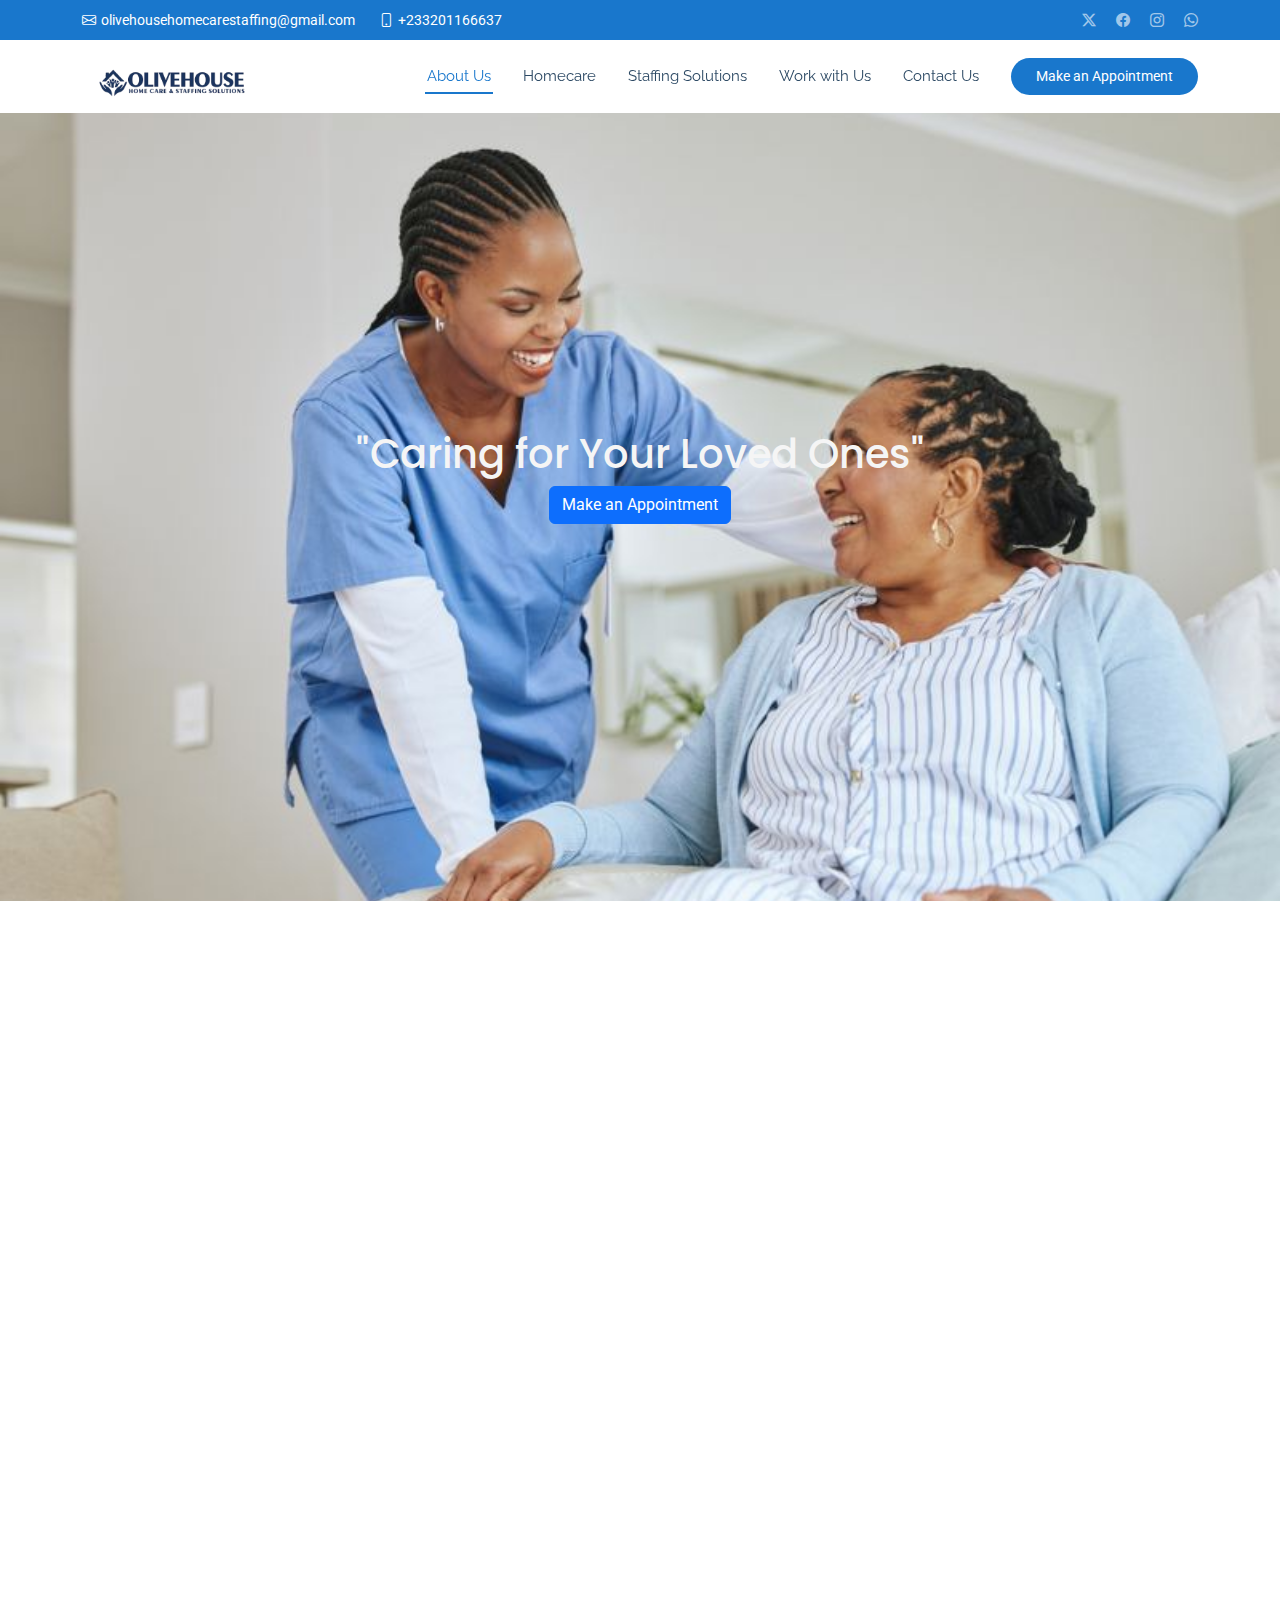
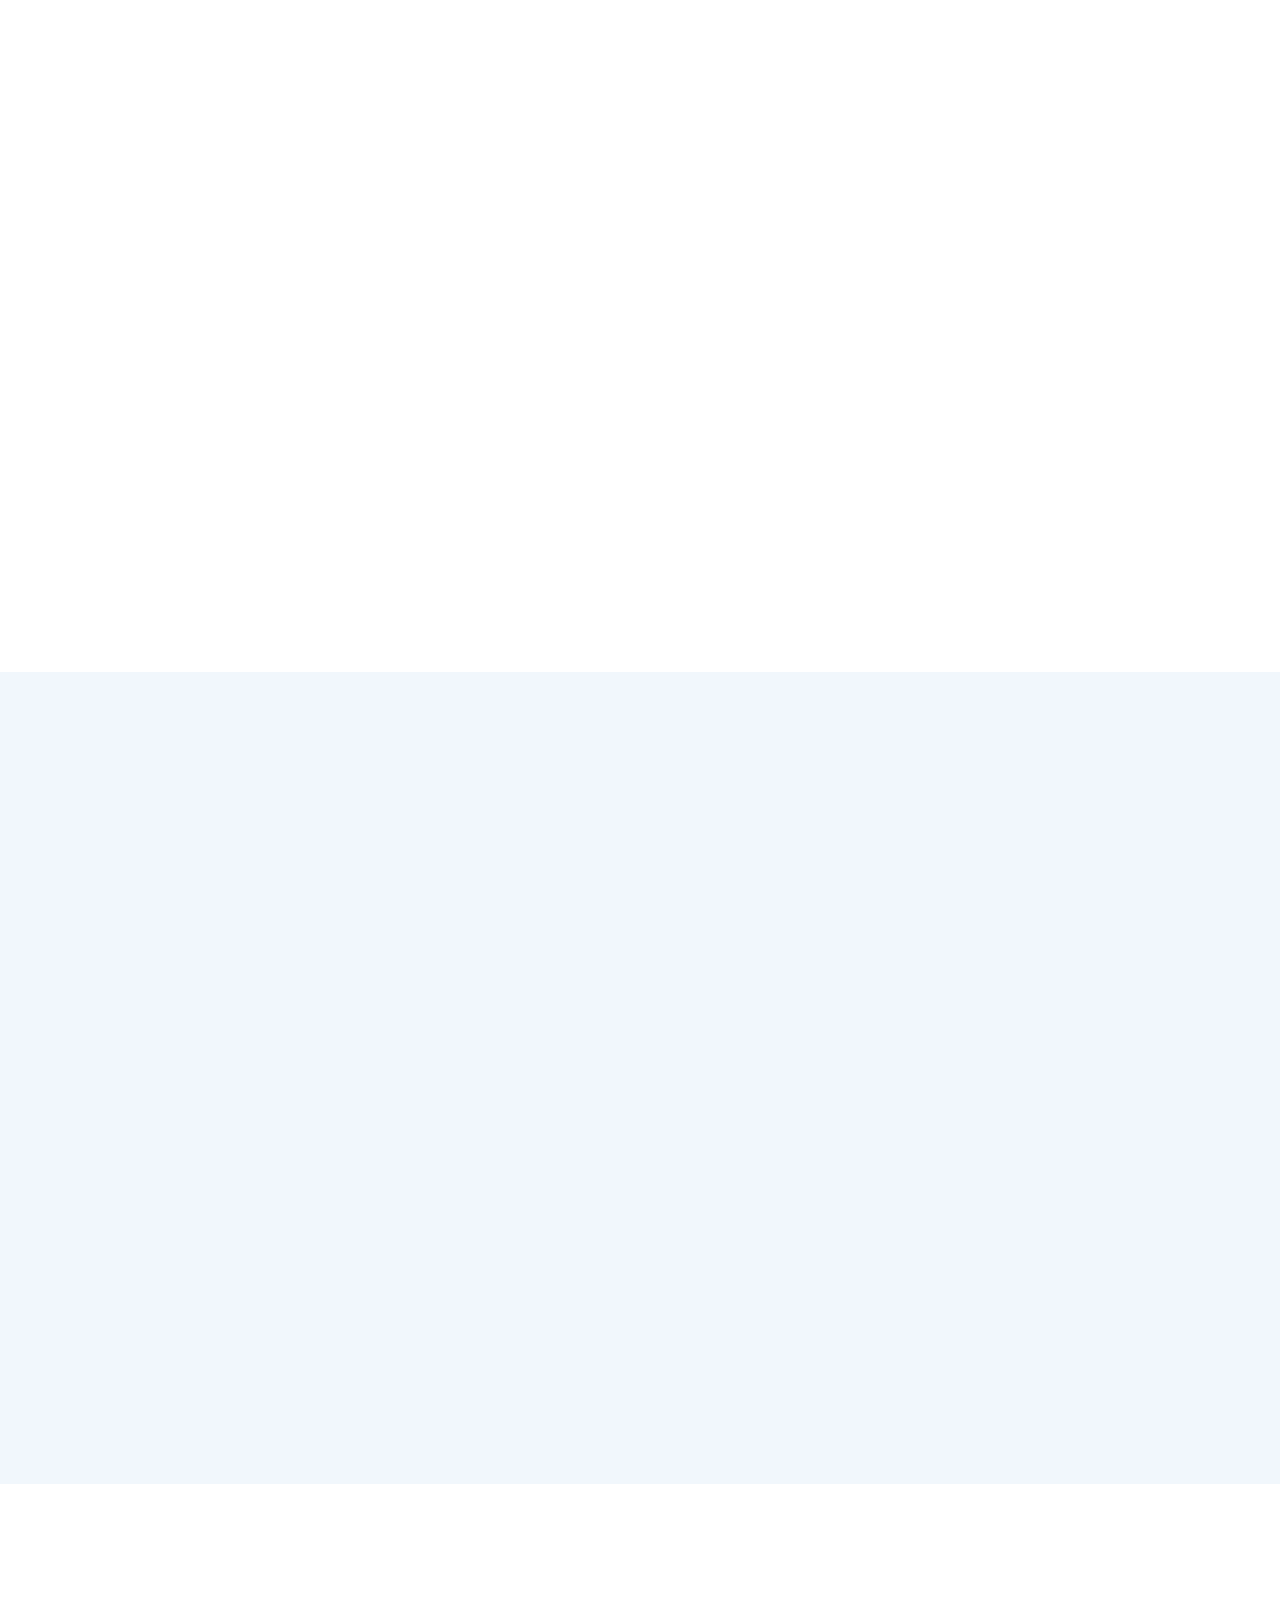
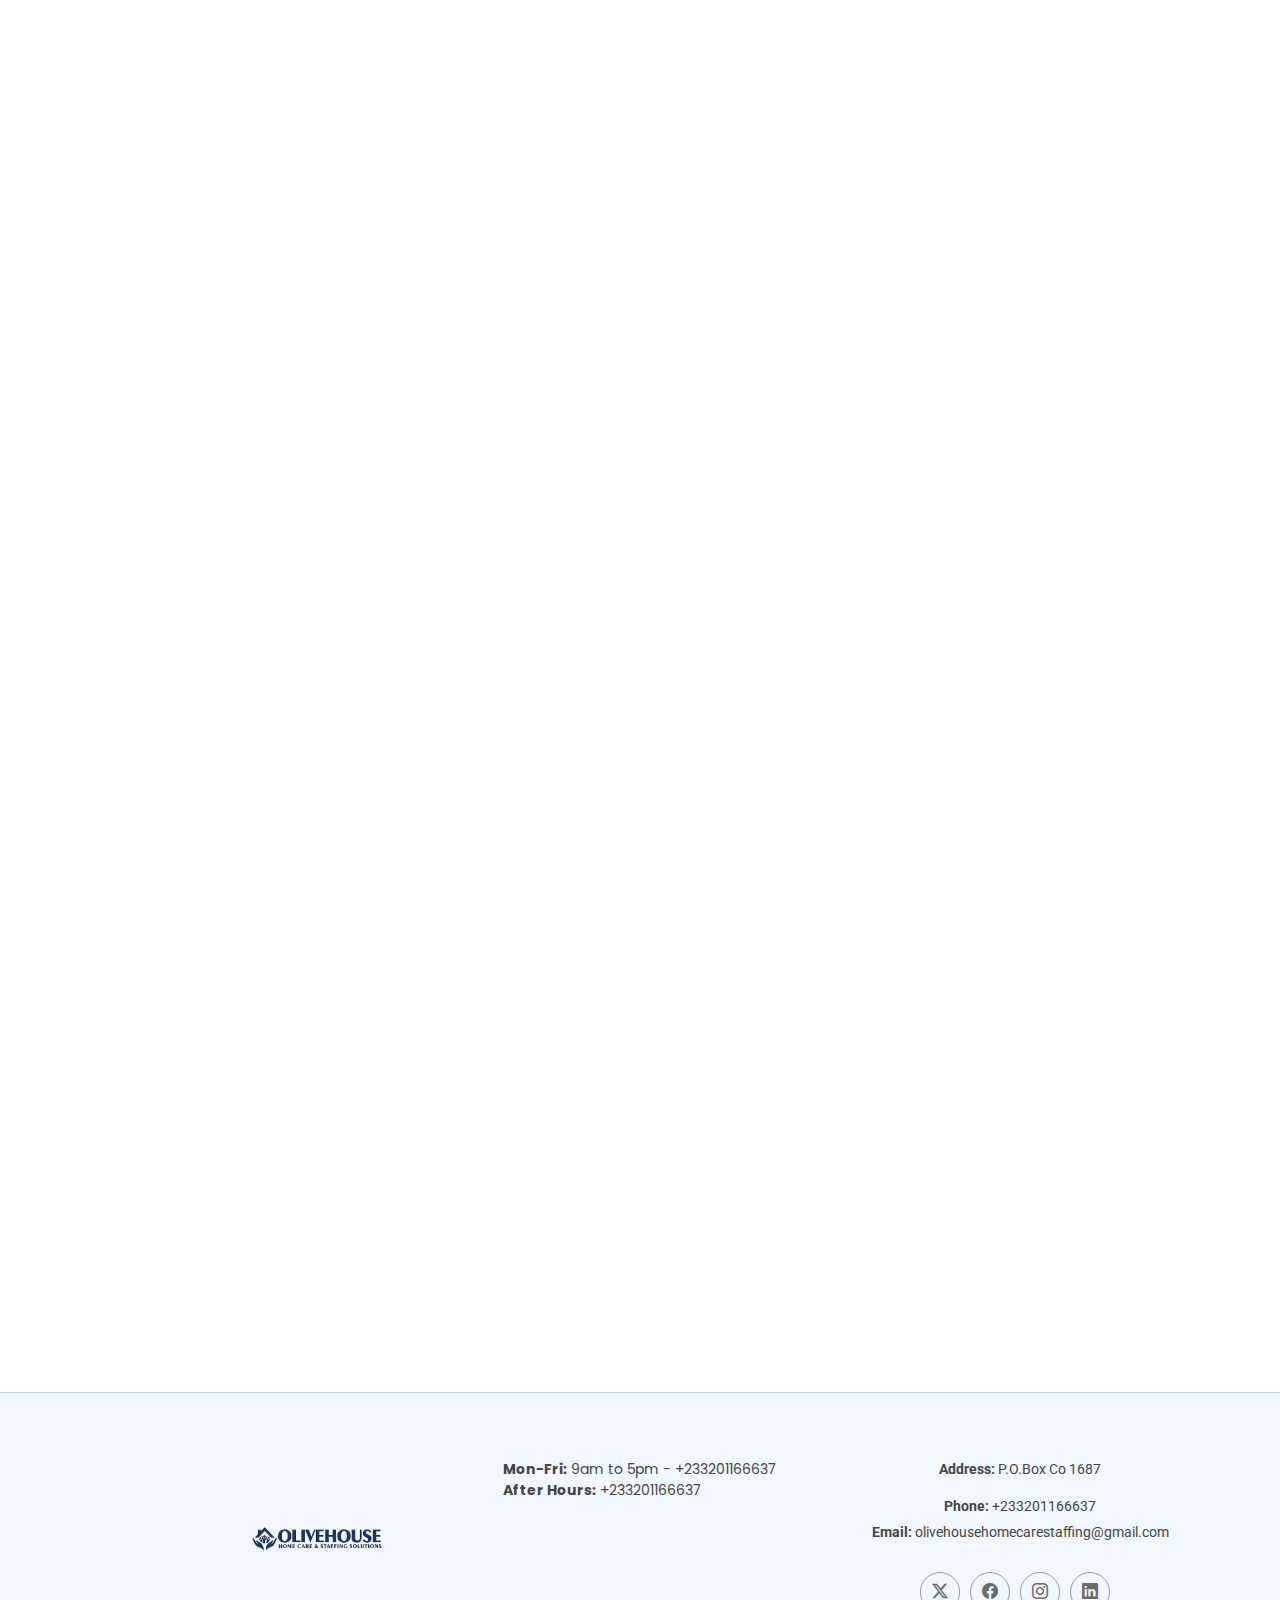
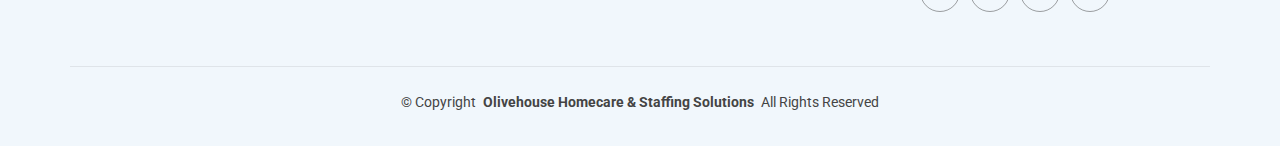
<file: index.html>
<!DOCTYPE html>
<html lang="en">
  <head>
    <meta charset="utf-8" />
    <meta content="width=device-width, initial-scale=1.0" name="viewport" />
    <title>ohss.com</title>
    <meta content="" name="description" />
    <meta content="" name="keywords" />

    <!-- Favicons -->
    <link href="assets/img/ohhss.png" rel="icon" />
    <link href="assets/img/ohhss.png" rel="apple-touch-icon" />

    <!-- Fonts -->
    <link href="https://fonts.googleapis.com" rel="preconnect" />
    <link href="https://fonts.gstatic.com" rel="preconnect" crossorigin />
    <link
      href="https://fonts.googleapis.com/css2?family=Roboto:ital,wght@0,100;0,300;0,400;0,500;0,700;0,900;1,100;1,300;1,400;1,500;1,700;1,900&family=Poppins:ital,wght@0,100;0,200;0,300;0,400;0,500;0,600;0,700;0,800;0,900;1,100;1,200;1,300;1,400;1,500;1,600;1,700;1,800;1,900&family=Raleway:ital,wght@0,100;0,200;0,300;0,400;0,500;0,600;0,700;0,800;0,900;1,100;1,200;1,300;1,400;1,500;1,600;1,700;1,800;1,900&display=swap"
      rel="stylesheet"
    />

    <!-- Vendor CSS Files -->
    <link
      href="assets/vendor/bootstrap/css/bootstrap.min.css"
      rel="stylesheet"
    />
    <link
      href="assets/vendor/bootstrap-icons/bootstrap-icons.css"
      rel="stylesheet"
    />
    <link href="assets/vendor/aos/aos.css" rel="stylesheet" />
    <link
      href="assets/vendor/fontawesome-free/css/all.min.css"
      rel="stylesheet"
    />
    <link
      href="assets/vendor/glightbox/css/glightbox.min.css"
      rel="stylesheet"
    />
    <link href="assets/vendor/swiper/swiper-bundle.min.css" rel="stylesheet" />

    <!-- Main CSS File -->
    <link href="assets/css/main.css" rel="stylesheet" />
  </head>
  <body>
    <header id="header" class="header sticky-top">
      <div class="topbar d-flex align-items-center">
        <div
          class="container d-flex justify-content-center justify-content-md-between"
        >
          <div class="contact-info d-flex align-items-center">
            <i class="bi bi-envelope d-flex align-items-center"
              ><a href="olivehousehomecarestaffing@gmail.com"
                >olivehousehomecarestaffing@gmail.com</a
              ></i
            >
            <i class="bi bi-phone d-flex align-items-center ms-4"
              ><span>+233201166637 </span></i
            >
          </div>
          <div class="social-links d-none d-md-flex align-items-center">
            <a href="#" class="twitter"><i class="bi bi-twitter-x"></i></a>
            <a href="#" class="facebook"><i class="bi bi-facebook"></i></a>
            <a
              href="https://www.instagram.com/olivehousehomecare/"
              class="instagram"
              ><i class="bi bi-instagram"></i
            ></a>
            <a href="#" class="whatsapp"><i class="bi bi-whatsapp"></i></a>
          </div>
        </div>
      </div>
      <!-- End Top Bar -->

      <div class="branding d-flex align-items-center">
        <div
          class="container position-relative d-flex align-items-center justify-content-between"
        >
          <a href="index.html" class="logo d-flex align-items-center me-auto">
            <!-- Uncomment the line below if you also wish to use an image logo -->
            <img
              src="assets/img/ohhss-removebg-preview.png"
              alt=""
              style="
                transform: scale(5); /* Scale the image to double its size */
                transform-origin: 0 0;
                margin-top: -130px;
              "
            />
            <!-- <h1 class="sitename">OHSS</h1> -->
          </a>

          <nav id="navmenu" class="navmenu">
            <ul>
                <li><a class="active" href="index.html">About Us</a></li>
                <li><a href="homecare.html">Homecare</a></li>
                <li><a href="solutions.html">Staffing Solutions</a></li>
                <li><a href="whyus.html">Work with Us</a></li>
                <li><a href="contact.html">Contact Us</a></li>
            </ul>
            <i class="mobile-nav-toggle d-xl-none bi bi-list"></i>
        </nav>
        

          <a class="cta-btn d-none d-sm-block" href="appointment.html"
            >Make an Appointment</a
          >
        </div>
      </div>
    </header>

    <main class="main">
      <section id="hero" class="hero section light background">
        <img src="assets/img/home.jpg" alt="" />

        <div class="container positon-relative">
          <div class="welcome position-relative section-title">
            <h1 style="color: whitesmoke;">"Caring for Your Loved Ones"</h1>
            <div class="text-center">
              <a href="#appointment"
                ><button type="submit" class="btn btn-primary">
                  Make an Appointment
                </button></a
              >
            </div>
          </div>
        </div>
      </section>

      <!-- About Section -->
      <section id="about" class="about section">
        <div class="container">
          <div class="row gy-4 gx-5">
            <div
              class="col-lg-6 position-relative align-self-start"
              data-aos="fade-up"
              data-aos-delay="200"
            >
              <img src="assets/img/about.jpg" class="img-fluid" alt="" />
              <a
                href="https://www.youtube.com/watch?v=LXb3EKWsInQ"
                class="glightbox pulsating-play-btn"
              ></a>
            </div>

            <div
              class="col-lg-6 content"
              data-aos="fade-up"
              data-aos-delay="100"
            >
              <h3>About Us</h3>
              <ul>
                <li class="d-flex justify-content-center">
                  Olivehouse Homecare & Staffing Solutions delivers professional
                  care to our clients with our team of medical professionals.
                </li>
                <li class="d-flex justify-content-center">
                  Our mission is to provide our clients with comprehensive
                  services, designed for healthy living while providing their
                  family peace of mind.
                </li>
                <li class="d-flex justify-content-center">
                  Olivehouse Homecare & Staffing Solutions is a family owned
                  home care and staffing agency serving the needs of our clients
                  since 2020. We are committed to delivering exceptional care at
                  affordable rates to families in need and our dedication to
                  that mission has made us one of the fastest growing health care providers in Ghana. Our professionally trained staff of caregivers, LNA’s,  LPN’s and RN’s always go above and beyond to insure our clients get the best of care.
                </li>
                <li class="d-flex justify-content-center">
                  Every client receives optimum preventive, supportive and
                  restorative health care services.
                </li>
                <li class="d-flex justify-content-center">
                  Our mission is to provide our clients with comprehensive
                  services designed for healthy living while providing their
                  family members peace of mind!
                </li>
              </ul>
            </div>
          </div>
        </div>
      </section>
      <!-- /About Section -->

      <!-- Appointment Section -->
      <section id="appointment" class="appointment section">
        <!-- Section Title -->
        <div class="container section-title" data-aos="fade-up">
          <h2>Appointment</h2>
          <p>
            Experience personalized and compassionate care—book your appointment
            today to meet our dedicated team and discover the difference we can
            make in your life.
          </p>
        </div>
        <!-- End Section Title -->

        <div class="container" data-aos="fade-up" data-aos-delay="100">
          <form
            action="forms/appointment.php"
            method="post"
            role="form"
            class="php-email-form"
          >
            <div class="row">
              <div class="col-md-4 form-group">
                <input
                  type="text"
                  name="name"
                  class="form-control"
                  id="name"
                  placeholder="Your Name"
                  required=""
                />
              </div>
              <div class="col-md-4 form-group mt-3 mt-md-0">
                <input
                  type="email"
                  class="form-control"
                  name="email"
                  id="email"
                  placeholder="Your Email"
                  required=""
                />
              </div>
              <div class="col-md-4 form-group mt-3 mt-md-0">
                <input
                  type="tel"
                  class="form-control"
                  name="phone"
                  id="phone"
                  placeholder="Your Phone"
                  required=""
                />
              </div>
            </div>
            <div class="row">
              <div class="col-md-4 form-group mt-3">
                <input
                  type="datetime-local"
                  name="date"
                  class="form-control datepicker"
                  id="date"
                  placeholder="Appointment Date"
                  required=""
                />
              </div>
              <div class="col-md-4 form-group">
                <input
                  type="text"
                  name="name"
                  class="form-control"
                  id="aged-name"
                  placeholder="Name of Aged"
                  required=""
                />
              </div>
              <div class="col-md-4 form-group">
                <input
                  type="number"
                  name="age"
                  class="form-control"
                  id="age"
                  placeholder="Age"
                  required=""
                />
              </div>
            </div>

            <div class="form-group mt-3">
              <textarea
                class="form-control"
                name="message"
                rows="5"
                placeholder="Message (Optional)"
              ></textarea>
            </div>
            <div class="mt-3">
              <div class="loading">Loading</div>
              <div class="error-message"></div>
              <div class="sent-message">
                Your appointment request has been sent successfully. Thank you!
              </div>
              <div class="text-center">
                <button type="submit">Make an Appointment</button>
              </div>
            </div>
          </form>
        </div>
      </section>
      <!-- /Appointment Section -->

      <!-- Faq Section -->
      <section id="faq" class="faq section light-background">
        <!-- Section Title -->
        <div class="container section-title" data-aos="fade-up">
          <h2>Frequently Asked Questions</h2>
        </div>
        <!-- End Section Title -->

        <div class="container">
          <div class="row justify-content-center">
            <div class="col-lg-10" data-aos="fade-up" data-aos-delay="100">
              <div class="faq-container">
                <div class="faq-item faq-active">
                  <h3>What types of services do you provide?</h3>
                  <div class="faq-content">
                    <p>
                      We offer a comprehensive range of homecare services
                      including personal care, companionship, medication
                      management, and skilled nursing care. Additionally, we
                      provide staffing solutions for healthcare facilities,
                      ensuring they have access to qualified professionals when
                      needed.
                    </p>
                  </div>
                  <i class="faq-toggle bi bi-chevron-right"></i>
                </div>
                <!-- End Faq item-->

                <div class="faq-item">
                  <h3>How do you select your caregivers?</h3>
                  <div class="faq-content">
                    <p>
                      Our caregivers undergo a rigorous selection process that
                      includes background checks, interviews, and comprehensive
                      training. We ensure they have the necessary skills,
                      certifications, and a compassionate attitude to provide
                      the highest quality care.
                    </p>
                  </div>
                  <i class="faq-toggle bi bi-chevron-right"></i>
                </div>
                <!-- End Faq item-->

                <div class="faq-item">
                  <h3>Can I customize the care plan for my loved one?</h3>
                  <div class="faq-content">
                    <p>
                      Absolutely. We work closely with you to create a
                      personalized care plan that meets the specific needs and
                      preferences of your loved one. Our goal is to provide
                      tailored support that enhances their quality of life.
                    </p>
                  </div>
                  <i class="faq-toggle bi bi-chevron-right"></i>
                </div>
                <!-- End Faq item-->

                <div class="faq-item">
                  <h3>Are your services available 24/7?</h3>
                  <div class="faq-content">
                    <p>
                      Yes, we offer flexible scheduling and around-the-clock
                      care to accommodate your needs. Whether you require
                      hourly, daily, or live-in care, our team is available to
                      support you at any time.
                    </p>
                  </div>
                  <i class="faq-toggle bi bi-chevron-right"></i>
                </div>
                <!-- End Faq item-->

                <div class="faq-item">
                  <h3>How do you ensure the quality of care?</h3>
                  <div class="faq-content">
                    <p>
                      We regularly monitor and evaluate our caregivers through
                      client feedback, supervisory visits, and ongoing training.
                      Our commitment to excellence ensures that you receive
                      consistent, high-quality care.
                    </p>
                  </div>
                  <i class="faq-toggle bi bi-chevron-right"></i>
                </div>
                <!-- End Faq item-->

                <div class="faq-item">
                  <h3>What areas do you serve?</h3>
                  <div class="faq-content">
                    <p>
                      We proudly serve [specific regions or areas], providing
                      reliable homecare and staffing solutions to our community.
                      Please contact us to confirm service availability in your
                      location.
                    </p>
                  </div>
                  <i class="faq-toggle bi bi-chevron-right"></i>
                </div>
                <!-- End Faq item-->
              </div>
            </div>
            <!-- End Faq Column-->
          </div>
        </div>
      </section>
      <!-- /Faq Section -->

      <!-- Gallery Section -->
      <section id="gallery" class="gallery section 1">
        <!-- Section Title -->
        <div class="container section-title" data-aos="fade-up">
          <h2>Gallery</h2>
        </div>
        <!-- End Section Title -->

        <div class="container-fluid" data-aos="fade-up" data-aos-delay="100">
          <div class="row g-0">
            <div class="col-lg-3 col-md-4">
              <div class="gallery-item">
                <a
                  href="assets/img/try1.jpg"
                  class="glightbox"
                  data-gallery="images-gallery"
                >
                  <img
                    src="assets/img/try1.jpg"
                    alt=""
                    height="50dp"
                    class="img-fluid"
                  />
                </a>
              </div>
            </div>
            <!-- End Gallery Item -->

            <div class="col-lg-3 col-md-4">
              <div class="gallery-item">
                <a
                  href="assets/img/try2.jpeg"
                  class="glightbox"
                  data-gallery="images-gallery"
                >
                  <img
                    src="assets/img/try2.jpeg"
                    alt=""
                    height="50dp"
                    class="img-fluid"
                  />
                </a>
              </div>
            </div>
            <!-- End Gallery Item -->

            <div class="col-lg-3 col-md-4">
              <div class="gallery-item">
                <a
                  href="assets/img/try3.webp"
                  class="glightbox"
                  data-gallery="images-gallery"
                >
                  <img
                    src="assets/img/try3.webp"
                    alt=""
                    height="50dp"
                    class="img-fluid"
                  />
                </a>
              </div>
            </div>
            <!-- End Gallery Item -->

            <div class="col-lg-3 col-md-4">
              <div class="gallery-item">
                <a
                  href="assets/img/try4.jpg"
                  class="glightbox"
                  data-gallery="images-gallery"
                >
                  <img
                    src="assets/img/try4.jpg"
                    alt=""
                    height="50dp"
                    class="img-fluid"
                  />
                </a>
              </div>
            </div>
            <!-- End Gallery Item -->

            <div class="col-lg-3 col-md-4">
              <div class="gallery-item">
                <a
                  href="assets/img/try5.jpg"
                  class="glightbox"
                  data-gallery="images-gallery"
                >
                  <img
                    src="assets/img/try5.jpg"
                    alt=""
                    height="50dp"
                    class="img-fluid"
                  />
                </a>
              </div>
            </div>
            <!-- End Gallery Item -->

            <div class="col-lg-3 col-md-4">
              <div class="gallery-item">
                <a
                  href="assets/img/try5.png"
                  class="glightbox"
                  data-gallery="images-gallery"
                >
                  <img
                    src="assets/img/try5.png"
                    alt=""
                    height="50dp"
                    class="img-fluid"
                  />
                </a>
              </div>
            </div>
            <!-- End Gallery Item -->

            <div class="col-lg-3 col-md-4">
              <div class="gallery-item">
                <a
                  href="assets/img/try3.jpeg"
                  class="glightbox"
                  data-gallery="images-gallery"
                >
                  <img
                    src="assets/img/try3.jpeg"
                    alt=""
                    height="50dp"
                    class="img-fluid"
                  />
                </a>
              </div>
            </div>
            <!-- End Gallery Item -->

            <div class="col-lg-3 col-md-4">
              <div class="gallery-item">
                <a
                  href="assets/img/try5.jpg"
                  class="glightbox"
                  data-gallery="images-gallery"
                >
                  <img
                    src="assets/img/try5.jpg"
                    alt=""
                    height="50dp"
                    class="img-fluid"
                  />
                </a>
              </div>
            </div>
            <!-- End Gallery Item -->
          </div>
        </div>
      </section>
      <!-- /Gallery Section -->

      <!-- Contact Section -->
      <section id="contact" class="contact section">
        <!-- Section Title -->
        <div class="container section-title" data-aos="fade-up">
          <h2>Contact</h2>
          <p>
            Discover how our compassionate and professional homecare and
            staffing solutions can make a difference in your life or the life of
            a loved one. Contact us today for a free consultation and let us
            tailor a care plan that meets your unique needs. Your peace of mind
            and well-being are our top priorities.
          </p>
        </div>
        <!-- End Section Title -->

        <div class="mb-5" data-aos="fade-up" data-aos-delay="200">
          <iframe
            style="border: 0; width: 100%; height: 270px"
            src="https://www.google.com/maps/embed?pb=!1m14!1m8!1m3!1d15917.610101556083!2d-0.1869648!3d5.6037166!3m2!1i1024!2i768!4f13.1!3m3!1m2!1s0xfdf9b007f69e939%3A0xd51b5e13c3ec5d72!2sAccra%2C%20Ghana!5e0!3m2!1sen!2sus!4v1676961268712!5m2!1sen!2sus"
            frameborder="0"
            allowfullscreen=""
            loading="lazy"
            referrerpolicy="no-referrer-when-downgrade"
          >
          </iframe>
        </div>
        <!-- End Google Maps -->

        <div class="container" data-aos="fade-up" data-aos-delay="100">
          <div class="row gy-4">
            <div class="col-lg-4">
              <div
                class="info-item d-flex"
                data-aos="fade-up"
                data-aos-delay="300"
              >
                <i class="bi bi-geo-alt flex-shrink-0"></i>
                <div>
                  <h3>Location</h3>
                  <p>Tema-Ghana</p>
                </div>
              </div>
              <!-- End Info Item -->

              <div
                class="info-item d-flex"
                data-aos="fade-up"
                data-aos-delay="400"
              >
                <i class="bi bi-telephone flex-shrink-0"></i>
                <div>
                  <h3>Call Us</h3>
                  <p>+233201166637</p>
                </div>
              </div>
              <!-- End Info Item -->

              <div
                class="info-item d-flex"
                data-aos="fade-up"
                data-aos-delay="500"
              >
                <i class="bi bi-envelope flex-shrink-0"></i>
                <div>
                  <h3>Email Us</h3>
                  <p>olivehousehomecarestaffing@gmail.com</p>
                </div>
              </div>
              <!-- End Info Item -->
            </div>

            <div class="col-lg-8">
              <div class="col-lg-8 d-flex flex-column align-items-center">
                <p class="d-flex align-items-center">Click the button to complete our contact form.</p>
                <div class="text-center" style="margin-top: 50px">
                  <a href="">
                    <button type="submit" class="btn btn-primary">
                      Contact Us
                    </button>
                  </a>
                </div>
              </div>
            </div>
            <!-- End Contact Form -->
          </div>
        </div>
      </section>
      <!-- /Contact Section -->
    </main>

    <footer id="footer" class="footer light-background">
      <div class="container footer-top">
        <div class="row gy-4">
          <div
            class="col-lg-4 col-md-4 footer-about d-flex justify-content-center"
          >
            <div class="footer-contact pt-3">
              <a href="index.html" class="logo d-flex">
                <img
                  src="assets/img/ohhss-removebg-preview.png"
                  alt=""
                  style="
                    transform: scale(
                      4
                    ); /* Scale the image to double its size */
                    transform-origin: 0 0;
                  "
                />
              </a>
            </div>
          </div>

          <div
            class="col-lg-4 col-md-4 footer-about d-flex justify-content-center"
          >
            <div class="footer-contact pt-3">
              <p>
                <span><strong>Mon-Fri:</strong> 9am to 5pm - +233201166637</span
                ><br />
                <span><strong>After Hours:</strong> +233201166637</span>
              </p>
            </div>
          </div>

          <div
            class="col-lg-4 col-md-4 footer-links d-flex flex-column justify-content-center align-items-center text-center"
          >
            <div class="footer-contact pt-3">
              <p><strong>Address:</strong> P.O.Box Co 1687</p>
              <p class="mt-3">
                <strong>Phone:</strong> <span>+233201166637</span>
              </p>
              <p>
                <strong>Email:</strong>
                <span>olivehousehomecarestaffing@gmail.com</span>
              </p>
            </div>

            <div
              class="social-links d-flex mt-4 align-items-center justify-content-center"
            >
              <a href=""><i class="bi bi-twitter-x"></i></a>
              <a href=""><i class="bi bi-facebook"></i></a>
              <a href="https://www.instagram.com/olivehousehomecare/"
                ><i class="bi bi-instagram"></i
              ></a>
              <a href=""><i class="bi bi-linkedin"></i></a>
            </div>
          </div>
        </div>
      </div>

      <div class="container copyright text-center mt-4">
        <p>
          © <span>Copyright</span>
          <strong class="px-1 sitename"
            >Olivehouse Homecare & Staffing Solutions</strong
          >
          <span>All Rights Reserved</span>
        </p>
        <div class="credits">
          <!-- All the links in the footer should remain intact. -->
          <!-- You can delete the links only if you've purchased the pro version. -->
          <!-- Licensing information: https://bootstrapmade.com/license/ -->
          <!-- Purchase the pro version with working PHP/AJAX contact form: [buy-url] -->
        </div>
      </div>
    </footer>

    <!-- Scroll Top -->
    <a
      href="#"
      id="scroll-top"
      class="scroll-top d-flex align-items-center justify-content-center"
      ><i class="bi bi-arrow-up-short"></i
    ></a>

    <!-- Preloader -->
    <div id="preloader"></div>

    <!-- Vendor JS Files -->
    <script src="assets/vendor/bootstrap/js/bootstrap.bundle.min.js"></script>
    <script src="assets/vendor/php-email-form/validate.js"></script>
    <script src="assets/vendor/aos/aos.js"></script>
    <script src="assets/vendor/glightbox/js/glightbox.min.js"></script>
    <script src="assets/vendor/purecounter/purecounter_vanilla.js"></script>
    <script src="assets/vendor/swiper/swiper-bundle.min.js"></script>

    <!-- Main JS File -->
    <script src="assets/js/main.js"></script>
  </body>
</html>
</file>
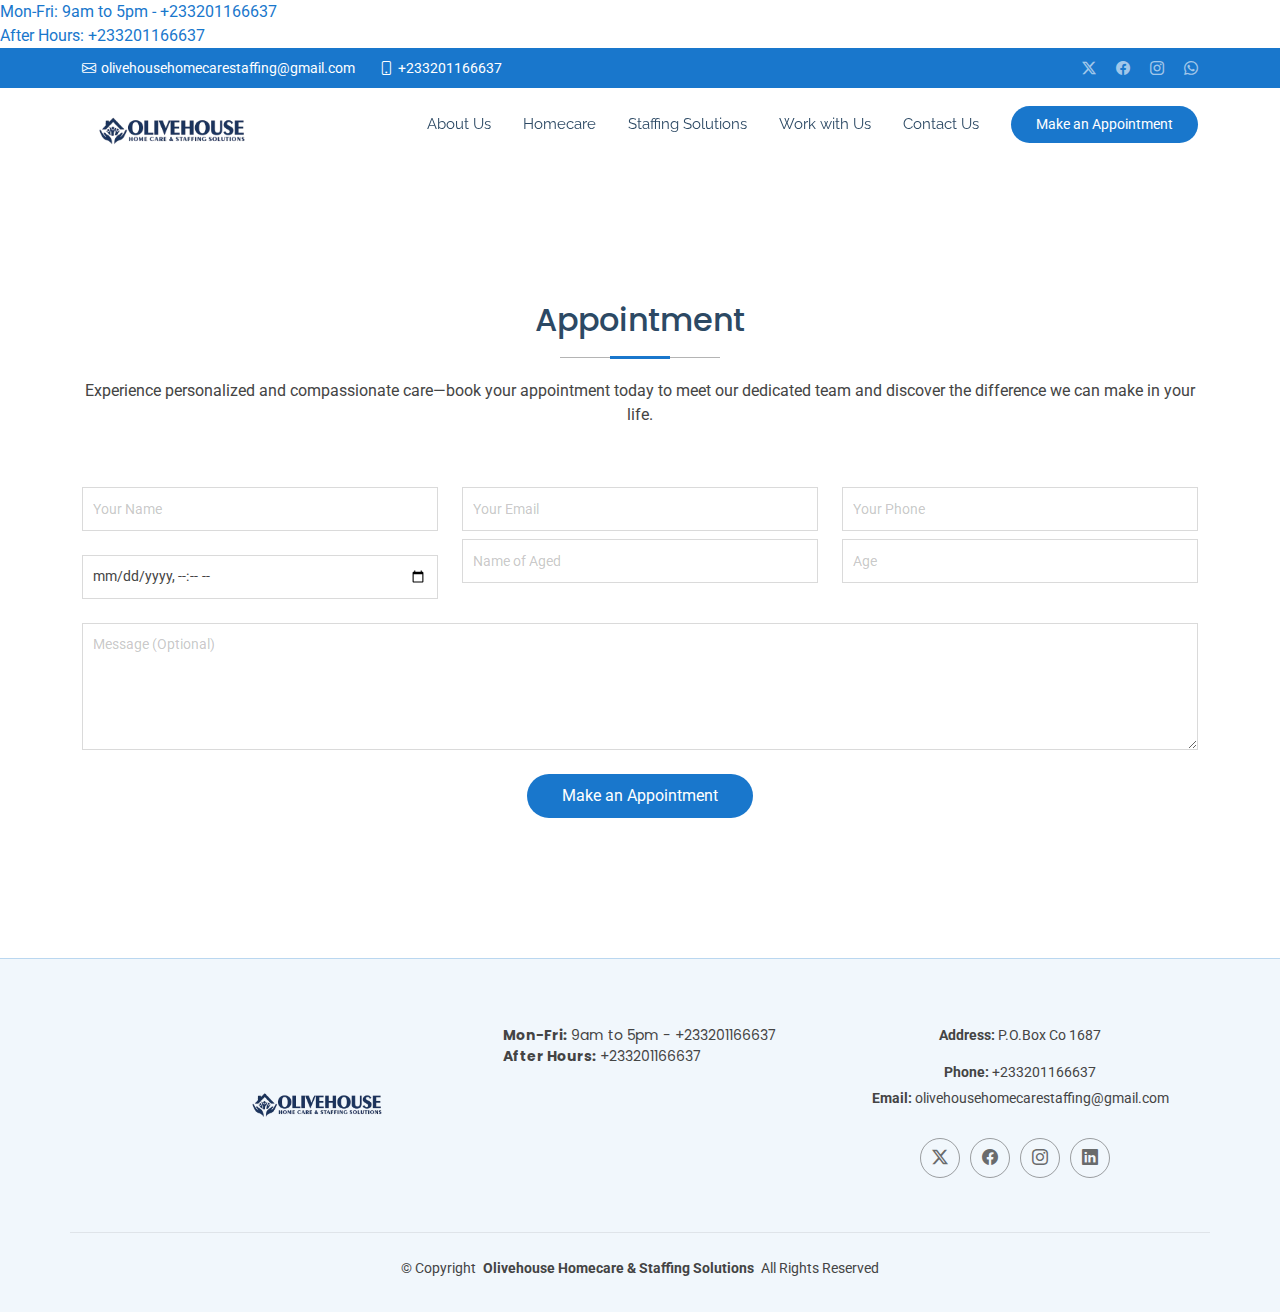
<file: appointment.html>
<!DOCTYPE html>
<html lang="en">
  <head>
    <meta charset="utf-8" />
    <meta content="width=device-width, initial-scale=1.0" name="viewport" />
    <title>ohss.com</title>
    <meta content="" name="description" />
    <meta content="" name="keywords" />

    <!-- Favicons -->
    <link href="assets/img/ohhss.png" rel="icon" />
    <link href="assets/img/ohhss.png" rel="apple-touch-icon" />

    <!-- Fonts -->
    <link href="https://fonts.googleapis.com" rel="preconnect" />
    <link href="https://fonts.gstatic.com" rel="preconnect" crossorigin />
    <link
      href="https://fonts.googleapis.com/css2?family=Roboto:ital,wght@0,100;0,300;0,400;0,500;0,700;0,900;1,100;1,300;1,400;1,500;1,700;1,900&family=Poppins:ital,wght@0,100;0,200;0,300;0,400;0,500;0,600;0,700;0,800;0,900;1,100;1,200;1,300;1,400;1,500;1,600;1,700;1,800;1,900&family=Raleway:ital,wght@0,100;0,200;0,300;0,400;0,500;0,600;0,700;0,800;0,900;1,100;1,200;1,300;1,400;1,500;1,600;1,700;1,800;1,900&display=swap"
      rel="stylesheet"
    />

    <!-- Vendor CSS Files -->
    <link
      href="assets/vendor/bootstrap/css/bootstrap.min.css"
      rel="stylesheet"
    />
    <link
      href="assets/vendor/bootstrap-icons/bootstrap-icons.css"
      rel="stylesheet"
    />
    <link href="assets/vendor/aos/aos.css" rel="stylesheet" />
    <link
      href="assets/vendor/fontawesome-free/css/all.min.css"
      rel="stylesheet"
    />
    <link
      href="assets/vendor/glightbox/css/glightbox.min.css"
      rel="stylesheet"
    />
    <link href="assets/vendor/swiper/swiper-bundle.min.css" rel="stylesheet" />

    <!-- Main CSS File -->
    <link href="assets/css/main.css" rel="stylesheet" />
  </head>
  <body>
    <header id="header" class="header sticky-top">
      <div class="content">
        <div class="row">
          <div class="column">
            <div class="contact-info">
              <a href="+233201166637">
                <span>Mon-Fri: 9am to 5pm - +233201166637</span><br>
                <span>After Hours: +233201166637</span>
              </a>
            </div>
          </div>
        </div>
      </div>
      
      <div class="topbar d-flex align-items-center">
        <div
          class="container d-flex justify-content-center justify-content-md-between"
        >
          <div class="contact-info d-flex align-items-center">
            <i class="bi bi-envelope d-flex align-items-center"
              ><a href="olivehousehomecarestaffing@gmail.com">olivehousehomecarestaffing@gmail.com</a></i
            >
            <i class="bi bi-phone d-flex align-items-center ms-4"
              ><span>+233201166637</span></i
            >
          </div>
          <div class="social-links d-none d-md-flex align-items-center">
            <a href="#" class="twitter"><i class="bi bi-twitter-x"></i></a>
            <a href="#" class="facebook"><i class="bi bi-facebook"></i></a>
            <a href="https://www.instagram.com/olivehousehomecare/" class="instagram"><i class="bi bi-instagram"></i></a>
            <a href="#" class="whatsapp"><i class="bi bi-whatsapp"></i></a>
          </div>
        </div>
      </div>
      <!-- End Top Bar -->

      <div class="branding d-flex align-items-center">
        <div
          class="container position-relative d-flex align-items-center justify-content-between"
        >
        <a href="index.html" class="logo d-flex align-items-center me-auto">
          <!-- Uncomment the line below if you also wish to use an image logo -->
          <img src="assets/img/ohhss-removebg-preview.png" alt="" style="transform: scale(5); /* Scale the image to double its size */
          transform-origin: 0 0; margin-top: -130px;">
          <!-- <h1 class="sitename">OHSS</h1> -->
        </a>

        <nav id="navmenu" class="navmenu">
          <ul>
            <li><a  href="index.html">About Us</a></li>
                <li><a href="homecare.html">Homecare</a></li>
                <li><a href="solutions.html">Staffing Solutions</a></li>
                <li><a href="whyus.html">Work with Us</a></li>
                <li><a href="contact.html">Contact Us</a></li>
          </ul>
          <i class="mobile-nav-toggle d-xl-none bi bi-list"></i>
        </nav>

          <a class="cta-btn d-none d-sm-block" href="appointment.html">Make an Appointment</a>
        </div>
      </div>
    </header>
        <main class="main">
        <section id="hero" class="hero section light background">

             <!-- Appointment Section -->
    <section id="appointment" class="appointment section">

        <!-- Section Title -->
        <div class="container section-title" data-aos="fade-up">
          <h2>Appointment</h2>
          <p>Experience personalized and compassionate care—book your appointment today to meet our dedicated team and discover the difference we can make in your life.</p>
        </div><!-- End Section Title -->
  
        <div class="container" data-aos="fade-up" data-aos-delay="100">
  
          <form action="forms/appointment.php" method="post" role="form" class="php-email-form">
            <div class="row">
              <div class="col-md-4 form-group">
                <input type="text" name="name" class="form-control" id="name" placeholder="Your Name" required="">
              </div>
              <div class="col-md-4 form-group mt-3 mt-md-0">
                <input type="email" class="form-control" name="email" id="email" placeholder="Your Email" required="">
              </div>
              <div class="col-md-4 form-group mt-3 mt-md-0">
                <input type="tel" class="form-control" name="phone" id="phone" placeholder="Your Phone" required="">
              </div>
            </div>
            <div class="row">
              <div class="col-md-4 form-group mt-3">
                <input type="datetime-local" name="date" class="form-control datepicker" id="date" placeholder="Appointment Date" required="">
              </div>
              <div class="col-md-4 form-group">
                <input type="text" name="name" class="form-control" id="aged-name" placeholder="Name of Aged" required="">
              </div>
              <div class="col-md-4 form-group">
                <input type="number" name="age" class="form-control" id="age" placeholder="Age" required="">
              </div>
            </div>
  
            <div class="form-group mt-3">
              <textarea class="form-control" name="message" rows="5" placeholder="Message (Optional)"></textarea>
            </div>
            <div class="mt-3">
              <div class="loading">Loading</div>
              <div class="error-message"></div>
              <div class="sent-message">Your appointment request has been sent successfully. Thank you!</div>
              <div class="text-center"><button type="submit">Make an Appointment</button></div>
            </div>
          </form>
  
        </div>
  
      </section><!-- /Appointment Section -->

        </main>

        <footer id="footer" class="footer light-background">
          <div class="container footer-top">
            <div class="row gy-4">
              <div
                class="col-lg-4 col-md-4 footer-about d-flex justify-content-center"
              >
                <div class="footer-contact pt-3">
                  <a href="index.html" class="logo d-flex">
                    <img
                      src="assets/img/ohhss-removebg-preview.png"
                      alt=""
                      style="
                        transform: scale(
                          4
                        ); /* Scale the image to double its size */
                        transform-origin: 0 0;
                      "
                    />
                  </a>
                </div>
              </div>
    
              <div
                class="col-lg-4 col-md-4 footer-about d-flex justify-content-center"
              >
                <div class="footer-contact pt-3">
                  <p>
                    <span><strong>Mon-Fri:</strong> 9am to 5pm - +233201166637</span
                    ><br />
                    <span><strong>After Hours:</strong> +233201166637</span>
                  </p>
                </div>
              </div>
    
              <div
                class="col-lg-4 col-md-4 footer-links d-flex flex-column justify-content-center align-items-center text-center"
              >
                <div class="footer-contact pt-3">
                  <p><strong>Address:</strong> P.O.Box Co 1687</p>
                  <p class="mt-3">
                    <strong>Phone:</strong> <span>+233201166637</span>
                  </p>
                  <p>
                    <strong>Email:</strong>
                    <span>olivehousehomecarestaffing@gmail.com</span>
                  </p>
                </div>
    
                <div
                  class="social-links d-flex mt-4 align-items-center justify-content-center"
                >
                  <a href=""><i class="bi bi-twitter-x"></i></a>
                  <a href=""><i class="bi bi-facebook"></i></a>
                  <a href="https://www.instagram.com/olivehousehomecare/"
                    ><i class="bi bi-instagram"></i
                  ></a>
                  <a href=""><i class="bi bi-linkedin"></i></a>
                </div>
              </div>
            </div>
          </div>
    
          <div class="container copyright text-center mt-4">
            <p>
              © <span>Copyright</span>
              <strong class="px-1 sitename"
                >Olivehouse Homecare & Staffing Solutions</strong
              >
              <span>All Rights Reserved</span>
            </p>
            <div class="credits">
              <!-- All the links in the footer should remain intact. -->
              <!-- You can delete the links only if you've purchased the pro version. -->
              <!-- Licensing information: https://bootstrapmade.com/license/ -->
              <!-- Purchase the pro version with working PHP/AJAX contact form: [buy-url] -->
            </div>
          </div>
        </footer>
    
        <!-- Scroll Top -->
        <a
          href="#"
          id="scroll-top"
          class="scroll-top d-flex align-items-center justify-content-center"
          ><i class="bi bi-arrow-up-short"></i
        ></a>
    
        <!-- Preloader -->
        <div id="preloader"></div>
    
        <!-- Vendor JS Files -->
        <script src="assets/vendor/bootstrap/js/bootstrap.bundle.min.js"></script>
        <script src="assets/vendor/php-email-form/validate.js"></script>
        <script src="assets/vendor/aos/aos.js"></script>
        <script src="assets/vendor/glightbox/js/glightbox.min.js"></script>
        <script src="assets/vendor/purecounter/purecounter_vanilla.js"></script>
        <script src="assets/vendor/swiper/swiper-bundle.min.js"></script>
    
        <!-- Main JS File -->
        <script src="assets/js/main.js"></script>
      </body>
    </html>
</file>
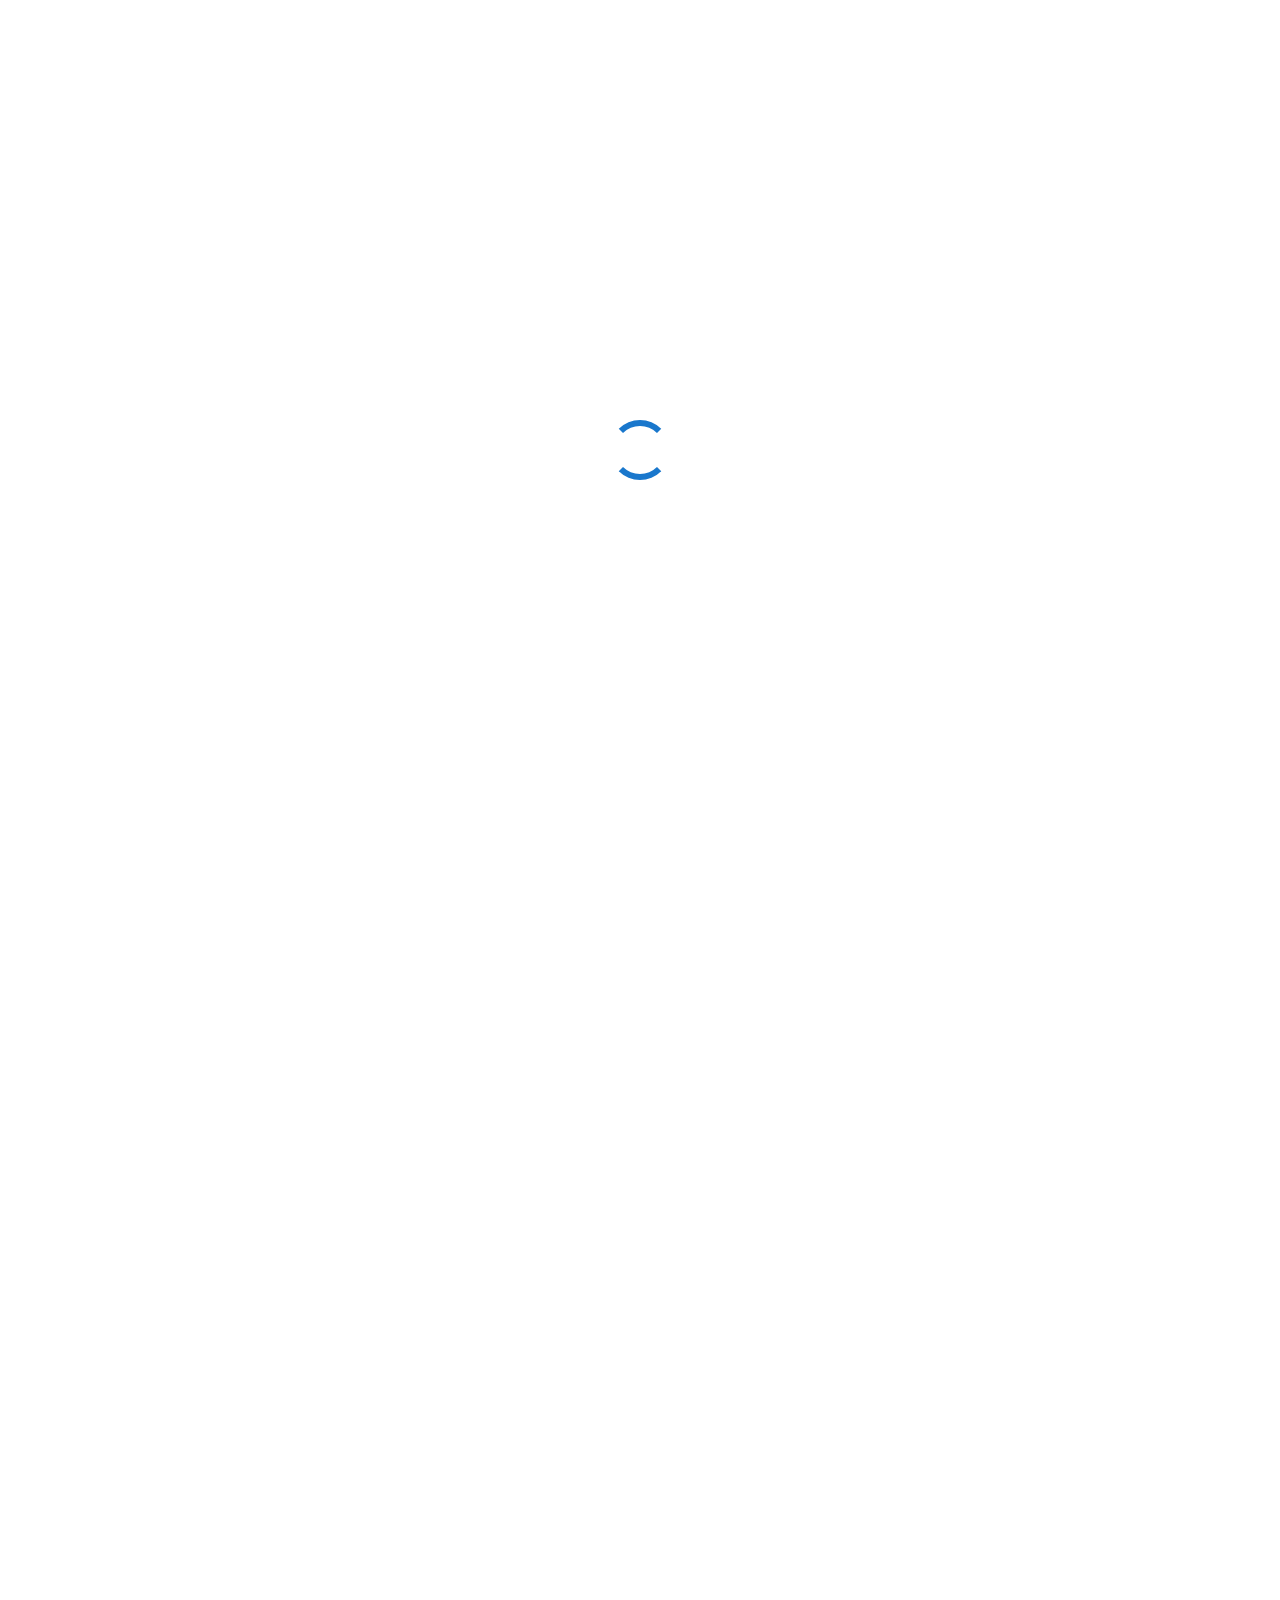
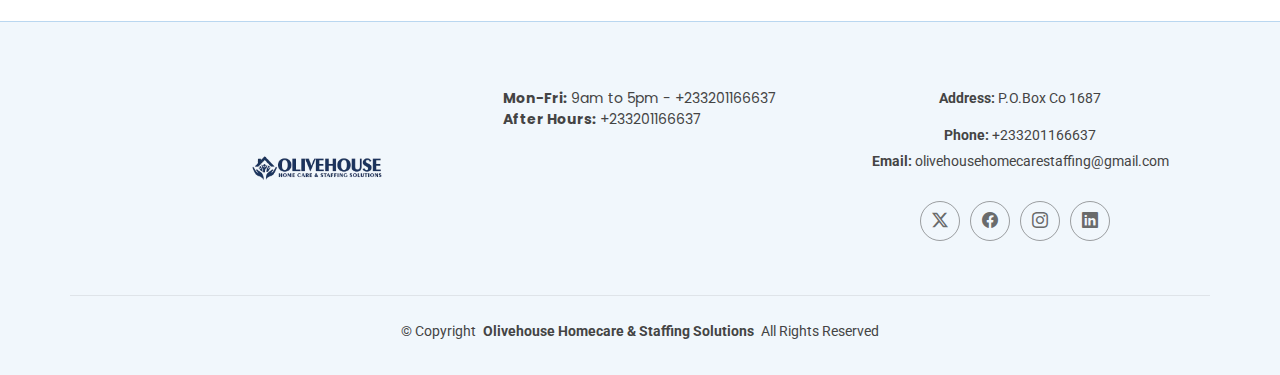
<file: contact.html>
<!DOCTYPE html>
<html lang="en">
  <head>
    <meta charset="utf-8" />
    <meta content="width=device-width, initial-scale=1.0" name="viewport" />
    <title>ohss.com</title>
    <meta content="" name="description" />
    <meta content="" name="keywords" />

    <!-- Favicons -->
    <link href="assets/img/ohhss.png" rel="icon" />
    <link href="assets/img/ohhss.png" rel="apple-touch-icon" />

    <!-- Fonts -->
    <link href="https://fonts.googleapis.com" rel="preconnect" />
    <link href="https://fonts.gstatic.com" rel="preconnect" crossorigin />
    <link
      href="https://fonts.googleapis.com/css2?family=Roboto:ital,wght@0,100;0,300;0,400;0,500;0,700;0,900;1,100;1,300;1,400;1,500;1,700;1,900&family=Poppins:ital,wght@0,100;0,200;0,300;0,400;0,500;0,600;0,700;0,800;0,900;1,100;1,200;1,300;1,400;1,500;1,600;1,700;1,800;1,900&family=Raleway:ital,wght@0,100;0,200;0,300;0,400;0,500;0,600;0,700;0,800;0,900;1,100;1,200;1,300;1,400;1,500;1,600;1,700;1,800;1,900&display=swap"
      rel="stylesheet"
    />

    <!-- Vendor CSS Files -->
    <link
      href="assets/vendor/bootstrap/css/bootstrap.min.css"
      rel="stylesheet"
    />
    <link
      href="assets/vendor/bootstrap-icons/bootstrap-icons.css"
      rel="stylesheet"
    />
    <link href="assets/vendor/aos/aos.css" rel="stylesheet" />
    <link
      href="assets/vendor/fontawesome-free/css/all.min.css"
      rel="stylesheet"
    />
    <link
      href="assets/vendor/glightbox/css/glightbox.min.css"
      rel="stylesheet"
    />
    <link href="assets/vendor/swiper/swiper-bundle.min.css" rel="stylesheet" />

    <!-- Main CSS File -->
    <link href="assets/css/main.css" rel="stylesheet" />
  </head>
  <body>
    <header id="header" class="header sticky-top">
      <div class="topbar d-flex align-items-center">
        <div
          class="container d-flex justify-content-center justify-content-md-between"
        >
          <div class="contact-info d-flex align-items-center">
            <i class="bi bi-envelope d-flex align-items-center"
              ><a href="olivehousehomecarestaffing@gmail.com">olivehousehomecarestaffing@gmail.com</a></i
            >
            <i class="bi bi-phone d-flex align-items-center ms-4"
              ><span>+233201166637</span></i
            >
          </div>
          <div class="social-links d-none d-md-flex align-items-center">
            <a href="#" class="twitter"><i class="bi bi-twitter-x"></i></a>
            <a href="#" class="facebook"><i class="bi bi-facebook"></i></a>
            <a href="https://www.instagram.com/olivehousehomecare/" class="instagram"><i class="bi bi-instagram"></i></a>
            <a href="#" class="whatsapp"><i class="bi bi-whatsapp"></i></a>
          </div>
        </div>
      </div>
      <!-- End Top Bar -->

      <div class="branding d-flex align-items-center">
        <div
          class="container position-relative d-flex align-items-center justify-content-between"
        >
        <a href="index.html" class="logo d-flex align-items-center me-auto">
          <!-- Uncomment the line below if you also wish to use an image logo -->
          <img src="assets/img/ohhss-removebg-preview.png" alt="" style="transform: scale(5); /* Scale the image to double its size */
          transform-origin: 0 0; margin-top: -130px;">
          <!-- <h1 class="sitename">OHSS</h1> -->
        </a>

        <nav id="navmenu" class="navmenu">
          <ul>
            <li><a href="index.html">About Us</a></li>
                <li><a href="homecare.html">Homecare</a></li>
                <li><a href="solutions.html">Staffing Solutions</a></li>
                <li><a href="whyus.html">Work with Us</a></li>
                <li><a  class="active" href="contact.html">Contact Us</a></li>
        </nav>

          <a class="cta-btn d-none d-sm-block" href="appointment.html">Make an Appointment</a>
        </div>
      </div>
    </header>
        <main class="main">
        <!-- Gallery Section -->
      <section id="gallery" class="gallery section 1">
  
        <!-- Section Title -->
        <div class="container section-title" data-aos="fade-up">
          <h2>Gallery</h2>
        </div><!-- End Section Title -->
  
        <div class="container-fluid" data-aos="fade-up" data-aos-delay="100">
  
          <div class="row g-0">
  
            <div class="col-lg-3 col-md-4">
              <div class="gallery-item">
                <a href="assets/img/try1.jpg" class="glightbox" data-gallery="images-gallery">
                  <img src="assets/img/try1.jpg" alt="" height="50dp" class="img-fluid">
                </a>
              </div>
            </div><!-- End Gallery Item -->
  
            <div class="col-lg-3 col-md-4">
              <div class="gallery-item">
                <a href="assets/img/try2.jpeg" class="glightbox" data-gallery="images-gallery">
                  <img src="assets/img/try2.jpeg" alt="" height="50dp" class="img-fluid">
                </a>
              </div>
            </div><!-- End Gallery Item -->
  
            <div class="col-lg-3 col-md-4">
              <div class="gallery-item">
                <a href="assets/img/try3.webp" class="glightbox" data-gallery="images-gallery">
                  <img src="assets/img/try3.webp" alt="" height="50dp" class="img-fluid">
                </a>
              </div>
            </div><!-- End Gallery Item -->
  
            <div class="col-lg-3 col-md-4">
              <div class="gallery-item">
                <a href="assets/img/try4.jpg" class="glightbox" data-gallery="images-gallery">
                  <img src="assets/img/try4.jpg" alt="" height="50dp" class="img-fluid">
                </a>
              </div>
            </div><!-- End Gallery Item -->
  
            <div class="col-lg-3 col-md-4">
              <div class="gallery-item">
                <a href="assets/img/try5.jpg" class="glightbox" data-gallery="images-gallery">
                  <img src="assets/img/try5.jpg" alt="" height="50dp" class="img-fluid">
                </a>
              </div>
            </div><!-- End Gallery Item -->
  
            <div class="col-lg-3 col-md-4">
              <div class="gallery-item">
                <a href="assets/img/try5.png" class="glightbox" data-gallery="images-gallery">
                  <img src="assets/img/try5.png" alt="" height="50dp" class="img-fluid">
                </a>
              </div>
            </div><!-- End Gallery Item -->
  
            <div class="col-lg-3 col-md-4">
              <div class="gallery-item">
                <a href="assets/img/try3.jpeg" class="glightbox" data-gallery="images-gallery">
                  <img src="assets/img/try3.jpeg" alt="" height="50dp" class="img-fluid">
                </a>
              </div>
            </div><!-- End Gallery Item -->
  
            <div class="col-lg-3 col-md-4">
              <div class="gallery-item">
                <a href="assets/img/try5.jpg" class="glightbox" data-gallery="images-gallery">
                  <img src="assets/img/try5.jpg" alt="" height="50dp" class="img-fluid">
                </a>
              </div>
            </div><!-- End Gallery Item -->
  
          </div>
  
        </div>
  
      </section><!-- /Gallery Section -->
      <!-- Contact Section -->
    <section id="contact" class="contact section">

        <!-- Section Title -->
        <div class="container section-title" data-aos="fade-up">
          <h2>Contact</h2>
          <p>Discover how our compassionate and professional homecare and staffing solutions can make a difference in your life or the life of a loved one. Contact us today for a free consultation and let us tailor a care plan that meets your unique needs. Your peace of mind and well-being are our top priorities.</p>
        </div><!-- End Section Title -->
  
        <div class="mb-5" data-aos="fade-up" data-aos-delay="200">
          <iframe 
              style="border:0; width: 100%; height: 270px;" 
              src="https://www.google.com/maps/embed?pb=!1m14!1m8!1m3!1d15917.610101556083!2d-0.1869648!3d5.6037166!3m2!1i1024!2i768!4f13.1!3m3!1m2!1s0xfdf9b007f69e939%3A0xd51b5e13c3ec5d72!2sAccra%2C%20Ghana!5e0!3m2!1sen!2sus!4v1676961268712!5m2!1sen!2sus" 
              frameborder="0" 
              allowfullscreen="" 
              loading="lazy" 
              referrerpolicy="no-referrer-when-downgrade">
          </iframe>
      </div><!-- End Google Maps -->
      
  
        <div class="container" data-aos="fade-up" data-aos-delay="100">
  
          <div class="row gy-4">
  
            <div class="col-lg-4">
              <div class="info-item d-flex" data-aos="fade-up" data-aos-delay="300">
                <i class="bi bi-geo-alt flex-shrink-0"></i>
                <div>
                  <h3>Location</h3>
                  <p>Tema-Ghana</p>
                </div>
              </div><!-- End Info Item -->
  
              <div class="info-item d-flex" data-aos="fade-up" data-aos-delay="400">
                <i class="bi bi-telephone flex-shrink-0"></i>
                <div>
                  <h3>Call Us</h3>
                  <p>+233201166637</p>
                </div>
              </div><!-- End Info Item -->
  
              <div class="info-item d-flex" data-aos="fade-up" data-aos-delay="500">
                <i class="bi bi-envelope flex-shrink-0"></i>
                <div>
                  <h3>Email Us</h3>
                  <p>olivehousehomecarestaffing@gmail.com</p>
                </div>
              </div><!-- End Info Item -->
  
            </div>
  
            <div class="col-lg-8 d-flex flex-column align-items-center">
              <p class="d-flex align-items-center">Click the button to complete our contact form.</p>
              <div class="text-center" style="margin-top: 50px">
                <a href="">
                  <button type="submit" class="btn btn-primary">
                    Contact Us
                  </button>
                </a>
              </div>
            </div>
            
            </div><!-- End Contact Form -->
  
          </div>
  
        </div>
  
      </section><!-- /Contact Section -->

        </main>

        <footer id="footer" class="footer light-background">
          <div class="container footer-top">
            <div class="row gy-4">
              <div
                class="col-lg-4 col-md-4 footer-about d-flex justify-content-center"
              >
                <div class="footer-contact pt-3">
                  <a href="index.html" class="logo d-flex">
                    <img
                      src="assets/img/ohhss-removebg-preview.png"
                      alt=""
                      style="
                        transform: scale(
                          4
                        ); /* Scale the image to double its size */
                        transform-origin: 0 0;
                      "
                    />
                  </a>
                </div>
              </div>
    
              <div
                class="col-lg-4 col-md-4 footer-about d-flex justify-content-center"
              >
                <div class="footer-contact pt-3">
                  <p>
                    <span><strong>Mon-Fri:</strong> 9am to 5pm - +233201166637</span
                    ><br />
                    <span><strong>After Hours:</strong> +233201166637</span>
                  </p>
                </div>
              </div>
    
              <div
                class="col-lg-4 col-md-4 footer-links d-flex flex-column justify-content-center align-items-center text-center"
              >
                <div class="footer-contact pt-3">
                  <p><strong>Address:</strong> P.O.Box Co 1687</p>
                  <p class="mt-3">
                    <strong>Phone:</strong> <span>+233201166637</span>
                  </p>
                  <p>
                    <strong>Email:</strong>
                    <span>olivehousehomecarestaffing@gmail.com</span>
                  </p>
                </div>
    
                <div
                  class="social-links d-flex mt-4 align-items-center justify-content-center"
                >
                  <a href=""><i class="bi bi-twitter-x"></i></a>
                  <a href=""><i class="bi bi-facebook"></i></a>
                  <a href="https://www.instagram.com/olivehousehomecare/"
                    ><i class="bi bi-instagram"></i
                  ></a>
                  <a href=""><i class="bi bi-linkedin"></i></a>
                </div>
              </div>
            </div>
          </div>
    
          <div class="container copyright text-center mt-4">
            <p>
              © <span>Copyright</span>
              <strong class="px-1 sitename"
                >Olivehouse Homecare & Staffing Solutions</strong
              >
              <span>All Rights Reserved</span>
            </p>
            <div class="credits">
              <!-- All the links in the footer should remain intact. -->
              <!-- You can delete the links only if you've purchased the pro version. -->
              <!-- Licensing information: https://bootstrapmade.com/license/ -->
              <!-- Purchase the pro version with working PHP/AJAX contact form: [buy-url] -->
            </div>
          </div>
        </footer>
    
        <!-- Scroll Top -->
        <a
          href="#"
          id="scroll-top"
          class="scroll-top d-flex align-items-center justify-content-center"
          ><i class="bi bi-arrow-up-short"></i
        ></a>
    
        <!-- Preloader -->
        <div id="preloader"></div>
    
        <!-- Vendor JS Files -->
        <script src="assets/vendor/bootstrap/js/bootstrap.bundle.min.js"></script>
        <script src="assets/vendor/php-email-form/validate.js"></script>
        <script src="assets/vendor/aos/aos.js"></script>
        <script src="assets/vendor/glightbox/js/glightbox.min.js"></script>
        <script src="assets/vendor/purecounter/purecounter_vanilla.js"></script>
        <script src="assets/vendor/swiper/swiper-bundle.min.js"></script>
    
        <!-- Main JS File -->
        <script src="assets/js/main.js"></script>
      </body>
    </html>
</file>
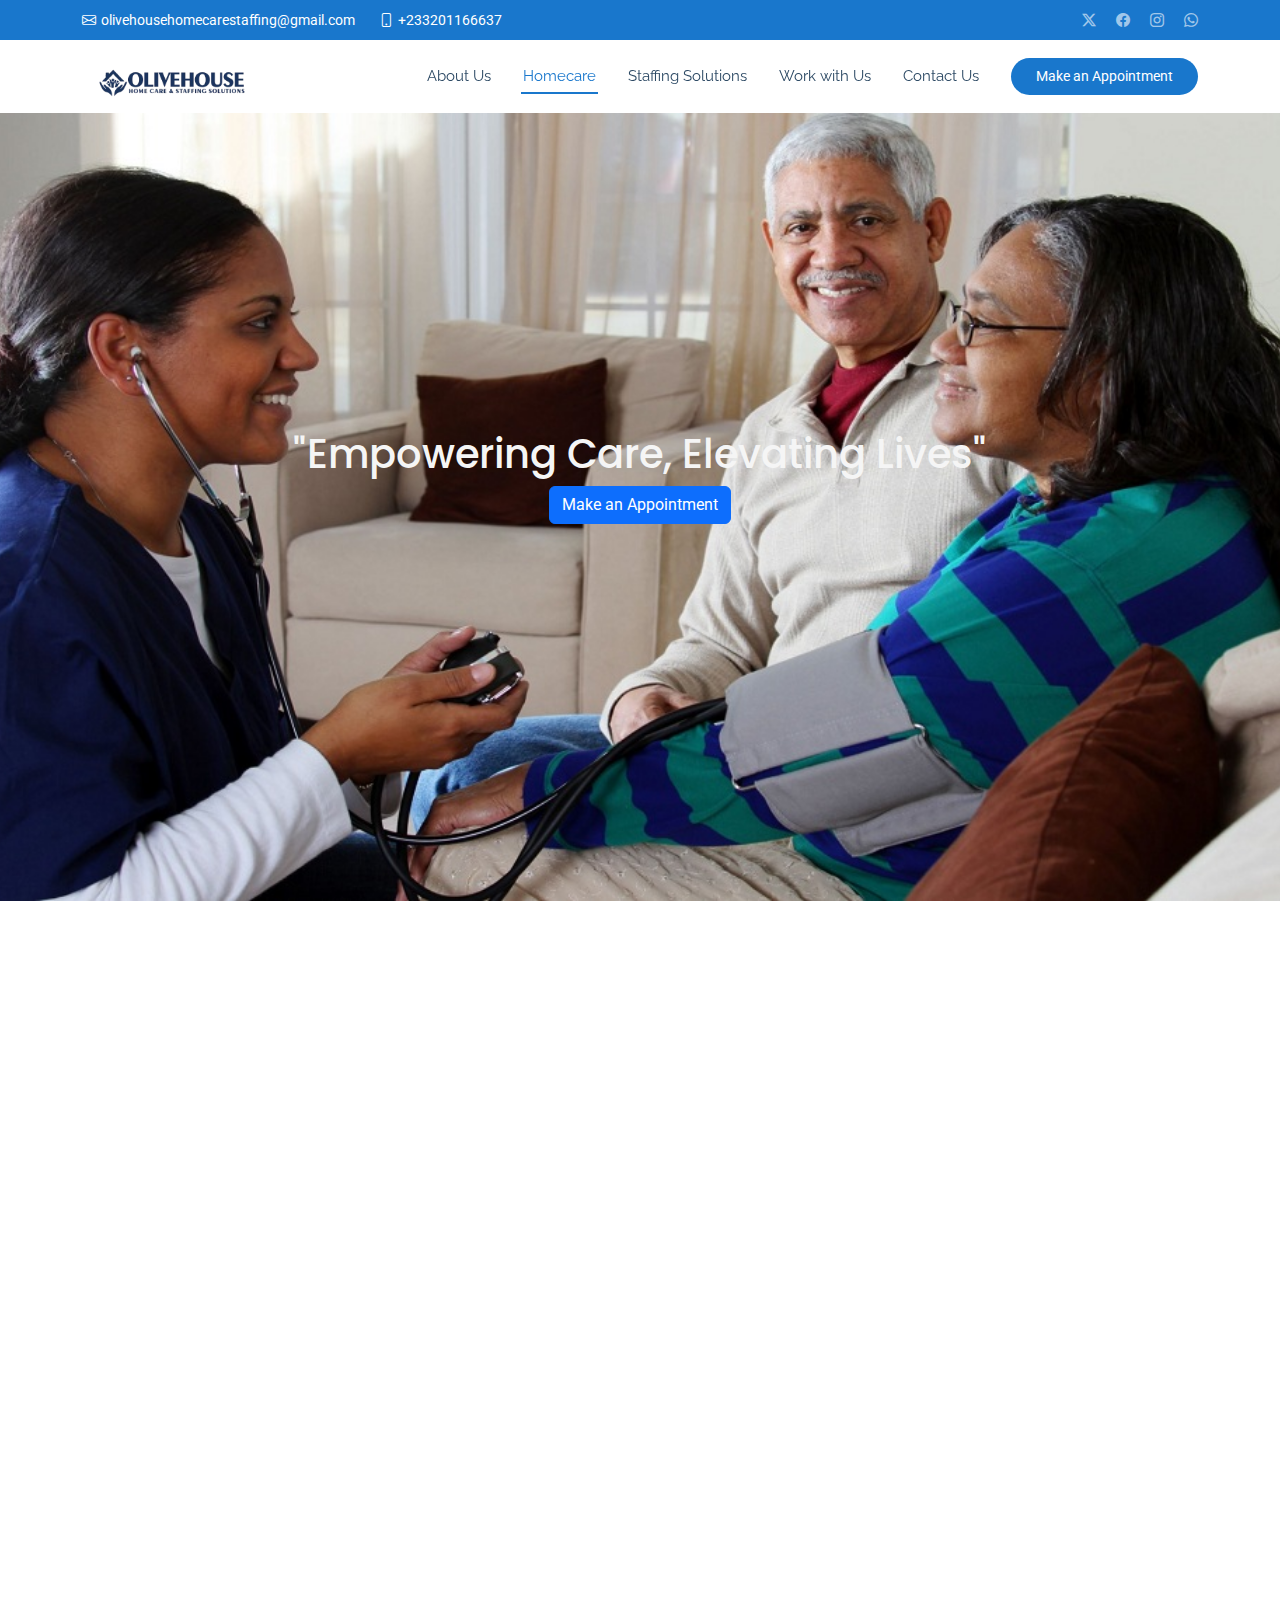
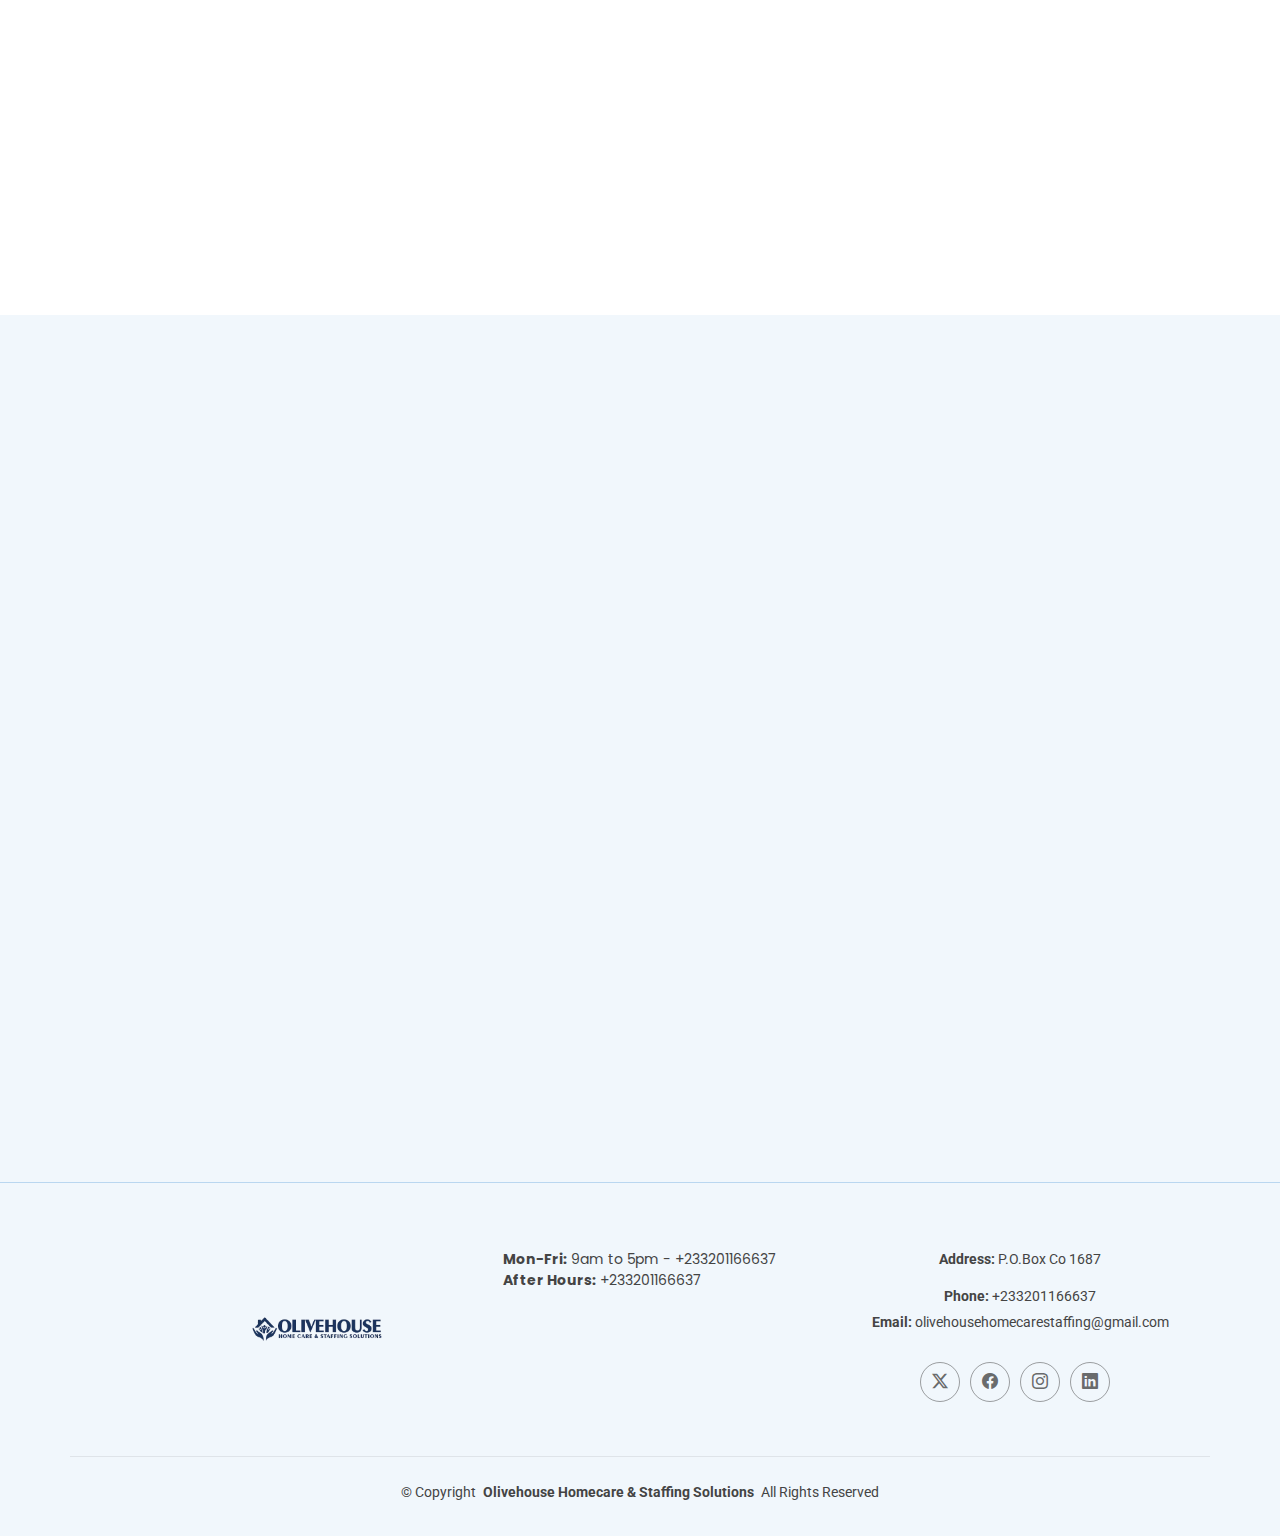
<file: homecare.html>
<!DOCTYPE html>
<html lang="en">
  <head>
    <meta charset="utf-8" />
    <meta content="width=device-width, initial-scale=1.0" name="viewport" />
    <title>ohss.com</title>
    <meta content="" name="description" />
    <meta content="" name="keywords" />

    <!-- Favicons -->
    <link href="assets/img/ohhss.png" rel="icon" />
    <link href="assets/img/ohhss.png" rel="apple-touch-icon" />

    <!-- Fonts -->
    <link href="https://fonts.googleapis.com" rel="preconnect" />
    <link href="https://fonts.gstatic.com" rel="preconnect" crossorigin />
    <link
      href="https://fonts.googleapis.com/css2?family=Roboto:ital,wght@0,100;0,300;0,400;0,500;0,700;0,900;1,100;1,300;1,400;1,500;1,700;1,900&family=Poppins:ital,wght@0,100;0,200;0,300;0,400;0,500;0,600;0,700;0,800;0,900;1,100;1,200;1,300;1,400;1,500;1,600;1,700;1,800;1,900&family=Raleway:ital,wght@0,100;0,200;0,300;0,400;0,500;0,600;0,700;0,800;0,900;1,100;1,200;1,300;1,400;1,500;1,600;1,700;1,800;1,900&display=swap"
      rel="stylesheet"
    />

    <!-- Vendor CSS Files -->
    <link
      href="assets/vendor/bootstrap/css/bootstrap.min.css"
      rel="stylesheet"
    />
    <link
      href="assets/vendor/bootstrap-icons/bootstrap-icons.css"
      rel="stylesheet"
    />
    <link href="assets/vendor/aos/aos.css" rel="stylesheet" />
    <link
      href="assets/vendor/fontawesome-free/css/all.min.css"
      rel="stylesheet"
    />
    <link
      href="assets/vendor/glightbox/css/glightbox.min.css"
      rel="stylesheet"
    />
    <link href="assets/vendor/swiper/swiper-bundle.min.css" rel="stylesheet" />

    <!-- Main CSS File -->
    <link href="assets/css/main.css" rel="stylesheet" />
  </head>
  <body>
    <header id="header" class="header sticky-top">
      <div class="topbar d-flex align-items-center">
        <div
          class="container d-flex justify-content-center justify-content-md-between"
        >
          <div class="contact-info d-flex align-items-center">
            <i class="bi bi-envelope d-flex align-items-center"
              ><a href="olivehousehomecarestaffing@gmail.com"
                >olivehousehomecarestaffing@gmail.com</a
              ></i
            >
            <i class="bi bi-phone d-flex align-items-center ms-4"
              ><span>+233201166637</span></i
            >
          </div>
          <div class="social-links d-none d-md-flex align-items-center">
            <a href="#" class="twitter"><i class="bi bi-twitter-x"></i></a>
            <a href="#" class="facebook"><i class="bi bi-facebook"></i></a>
            <a
              href="https://www.instagram.com/olivehousehomecare/"
              class="instagram"
              ><i class="bi bi-instagram"></i
            ></a>
            <a href="#" class="whatsapp"><i class="bi bi-whatsapp"></i></a>
          </div>
        </div>
      </div>
      <!-- End Top Bar -->

      <div class="branding d-flex align-items-center">
        <div
          class="container position-relative d-flex align-items-center justify-content-between"
        >
          <a href="index.html" class="logo d-flex align-items-center me-auto">
            <!-- Uncomment the line below if you also wish to use an image logo -->
            <img
              src="assets/img/ohhss-removebg-preview.png"
              alt=""
              style="
                transform: scale(5); /* Scale the image to double its size */
                transform-origin: 0 0;
                margin-top: -130px;
              "
            />
            <!-- <h1 class="sitename">OHSS</h1> -->
          </a>

          <nav id="navmenu" class="navmenu">
            <ul>
              <li><a href="index.html">About Us</a></li>
                <li><a class="active" href="homecare.html">Homecare</a></li>
                <li><a href="solutions.html">Staffing Solutions</a></li>
                <li><a href="whyus.html">Work with Us</a></li>
                <li><a href="contact.html">Contact Us</a></li>
            </ul>
            <i class="mobile-nav-toggle d-xl-none bi bi-list"></i>
          </nav>

          <a class="cta-btn d-none d-sm-block" href="appointment.html"
            >Make an Appointment</a
          >
        </div>
      </div>
    </header>

    <main class="main">
      <section id="hero" class="hero section light background">
        <img src="assets/img/try3.jpeg" alt="" />

        <div class="container positon-relative">
          <div class="welcome position-relative section-title">
            <h1 style="color: whitesmoke">
              "Empowering Care, Elevating Lives"
            </h1>
            <div class="text-center">
              <a href="#appointment"
                ><button type="submit" class="btn btn-primary">
                  Make an Appointment
                </button></a
              >
            </div>
          </div>
        </div>
      </section>

      <!-- About Section -->
      <section id="about" class="about section">
        <div class="container">
          <div class="row gy-4 gx-5">
            <div
              class="col-lg-6 position-relative align-self-start"
              data-aos="fade-up"
              data-aos-delay="200"
            >
              <img src="assets/img/try1.jpg" class="img-fluid" alt="" />
              <p>
                As your parents and grandparents age, they may want and need
                additional companionship and help around the house. Olivehouse
                Home Care offers many different types of in-home care that can
                be individualized to meet the needs of your family members. Call
                us at <a href="+233201166637"> +233 20 116 6637</a> for a free
                consultation to learn how home care can benefit your family
              </p>
              <h2 style="margin-top: 50px">Who Benefits</h2>
              <ul>
                <li>
                  Seniors living alone or with family Seniors staying at an
                  assisted living property
                </li>
                <li>
                  Family members that need support for the senior they are
                  caring for in-house
                </li>
                <li>
                  Family members who frequently meet loved ones at assisted
                  living properties
                </li>
                <li>
                  Individuals recovering at home following hospitilization,
                  surgery, rehabilitation, etc.
                </li>
              </ul>
            </div>

            <div
              class="col-lg-6 content"
              data-aos="fade-up"
              data-aos-delay="100"
            >
              <h2>Services</h2>

              <ul>
                <li>•Assist with Walking/Mobility, Dressing, and Grooming</li>
                <li>•Provide Respite Care</li>
                <li>•Accompany to Social, Cultural, and Religious Events</li>
                <li>
                  •Accompany to appointments, i.e., dentist, hair, doctor, eye,
                  and foot specialist
                </li>
                <li>•Friendly Companionship</li>
                <li>•Accompany to breakfast, lunch, and dinner</li>
                <li>
                  •Grocery and Personal Shopping – Gifts (i.e., wedding,
                  graduation, baby, etc.)
                </li>
                <li>•Light Housekeeping, Laundry, and Ironing</li>
                <li>•Meal Preparation and Cooking</li>
                <li>•Nutrition & Wellness</li>
                <li>
                  •Stretching and Fitness Programs tailored for each individual
                </li>
                <li>
                  •Help with troublesome household challenges: change
                  lightbulbs, organize cupboards, rearrange hard-to-reach higher
                  shelves, etc.
                </li>
              </ul>
            </div>
          </div>
        </div>
      </section>

      <!-- Faq Section -->
      <section id="faq" class="faq section light-background">
        <!-- Section Title -->
        <div class="container section-title" data-aos="fade-up">
          <h2>About Olivehouse Homecare</h2>
        </div>
        <!-- End Section Title -->

        <div class="container">
          <div class="row justify-content-center">
            <div class="col-lg-10" data-aos="fade-up" data-aos-delay="100">
              <p class="d-flex justify-content-center">
                Olivehouse Homecare & Staffing Solutions delivers professional
                care to our clients with our team of medical professionals. Our
                mission is to provide our clients with comprehensive services,
                designed for healthy living while providing their family peace
                of mind. Olivehouse Homecare & Staffing Solutions is a family
                owned home care and staffing agency serving the needs of our
                clients since 2020. We are committed to delivering exceptional
                care at affordable rates to families in need and our dedication
                to that mission has made us one of the fastest growing health
                care providers in Ghana. Our professionally trained staff of
                caregivers, LNA’s,  LPN’s and RN’s always go above and beyond to
                insure our clients get the best of care. Our mission is to
                provide our clients with comprehensive services designed for
                healthy living while providing their family members peace of
                mind!
              </p>

              <h2 style="margin-top: 50px">
                Olivehouse Homecare: Building Relationships
              </h2>
              <p>
                The people we care for are family to us! Our professional staff
                will ensure that your loved ones are in loving and trusting
                hands. Like family, we are always here for you!
              </p>
              <ul>
                <li>Personalized care plan to suit your needs</li>
                <li>Complimentary, no obligation introductory home visit</li>
                <li>Affordability</li>
              </ul>

              <h2 style="margin-top: 50px">Olivehouse Homecare</h2>
              <ul>
                <li>
                  Removing stress and worry for those with aging family members
                </li>
                <li>Promote independence</li>
                <li>Improved physical, mental and social well-being</li>
                <li>Close communication with family members</li>
              </ul>
            </div>
            <!-- End Faq Column-->
          </div>
        </div>
      </section>
      <!-- /Faq Section -->
    </main>

    <footer id="footer" class="footer light-background">
      <div class="container footer-top">
        <div class="row gy-4">
          <div
            class="col-lg-4 col-md-4 footer-about d-flex justify-content-center"
          >
            <div class="footer-contact pt-3">
              <a href="index.html" class="logo d-flex">
                <img
                  src="assets/img/ohhss-removebg-preview.png"
                  alt=""
                  style="
                    transform: scale(
                      4
                    ); /* Scale the image to double its size */
                    transform-origin: 0 0;
                  "
                />
              </a>
            </div>
          </div>

          <div
            class="col-lg-4 col-md-4 footer-about d-flex justify-content-center"
          >
            <div class="footer-contact pt-3">
              <p>
                <span><strong>Mon-Fri:</strong> 9am to 5pm - +233201166637</span
                ><br />
                <span><strong>After Hours:</strong> +233201166637</span>
              </p>
            </div>
          </div>

          <div
            class="col-lg-4 col-md-4 footer-links d-flex flex-column justify-content-center align-items-center text-center"
          >
            <div class="footer-contact pt-3">
              <p><strong>Address:</strong> P.O.Box Co 1687</p>
              <p class="mt-3">
                <strong>Phone:</strong> <span>+233201166637</span>
              </p>
              <p>
                <strong>Email:</strong>
                <span>olivehousehomecarestaffing@gmail.com</span>
              </p>
            </div>

            <div
              class="social-links d-flex mt-4 align-items-center justify-content-center"
            >
              <a href=""><i class="bi bi-twitter-x"></i></a>
              <a href=""><i class="bi bi-facebook"></i></a>
              <a href="https://www.instagram.com/olivehousehomecare/"
                ><i class="bi bi-instagram"></i
              ></a>
              <a href=""><i class="bi bi-linkedin"></i></a>
            </div>
          </div>
        </div>
      </div>

      <div class="container copyright text-center mt-4">
        <p>
          © <span>Copyright</span>
          <strong class="px-1 sitename"
            >Olivehouse Homecare & Staffing Solutions</strong
          >
          <span>All Rights Reserved</span>
        </p>
        <div class="credits">
          <!-- All the links in the footer should remain intact. -->
          <!-- You can delete the links only if you've purchased the pro version. -->
          <!-- Licensing information: https://bootstrapmade.com/license/ -->
          <!-- Purchase the pro version with working PHP/AJAX contact form: [buy-url] -->
        </div>
      </div>
    </footer>

    <!-- Scroll Top -->
    <a
      href="#"
      id="scroll-top"
      class="scroll-top d-flex align-items-center justify-content-center"
      ><i class="bi bi-arrow-up-short"></i
    ></a>

    <!-- Preloader -->
    <div id="preloader"></div>

    <!-- Vendor JS Files -->
    <script src="assets/vendor/bootstrap/js/bootstrap.bundle.min.js"></script>
    <script src="assets/vendor/php-email-form/validate.js"></script>
    <script src="assets/vendor/aos/aos.js"></script>
    <script src="assets/vendor/glightbox/js/glightbox.min.js"></script>
    <script src="assets/vendor/purecounter/purecounter_vanilla.js"></script>
    <script src="assets/vendor/swiper/swiper-bundle.min.js"></script>

    <!-- Main JS File -->
    <script src="assets/js/main.js"></script>
  </body>
</html>
</file>
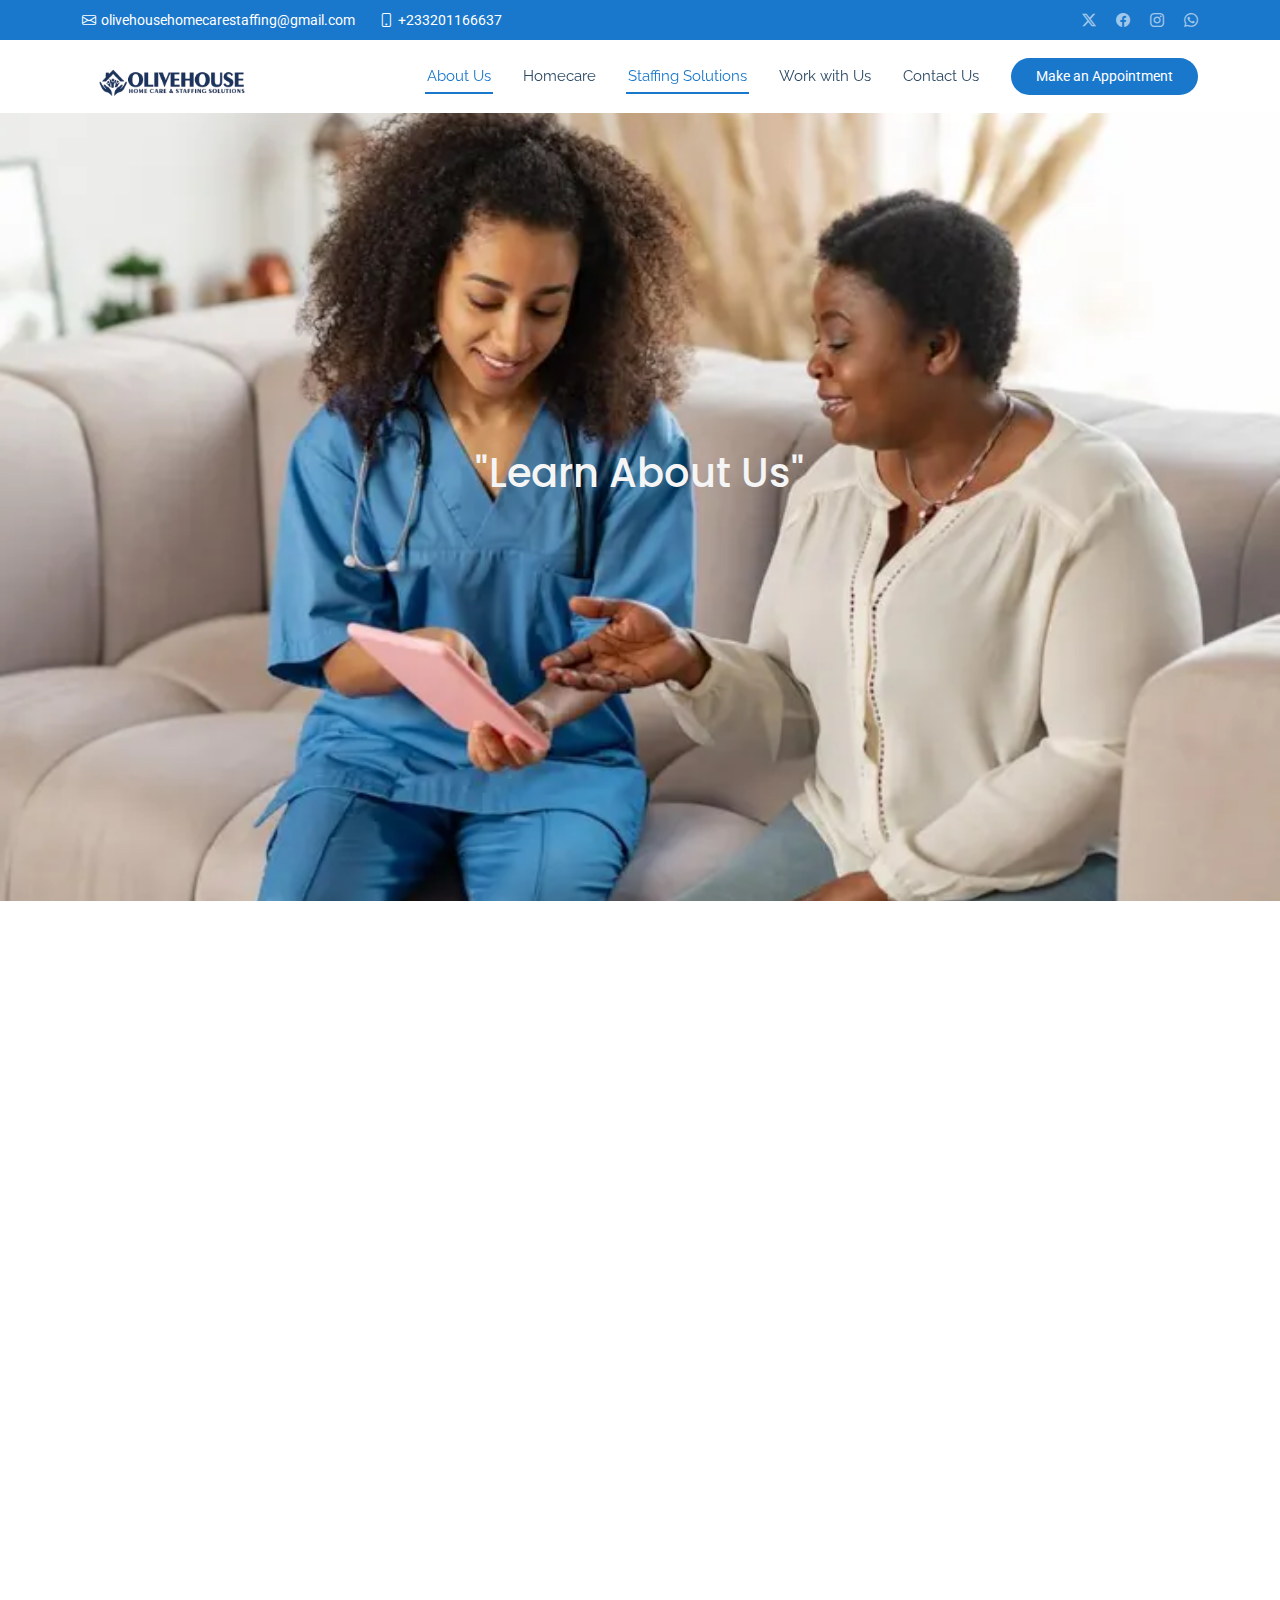
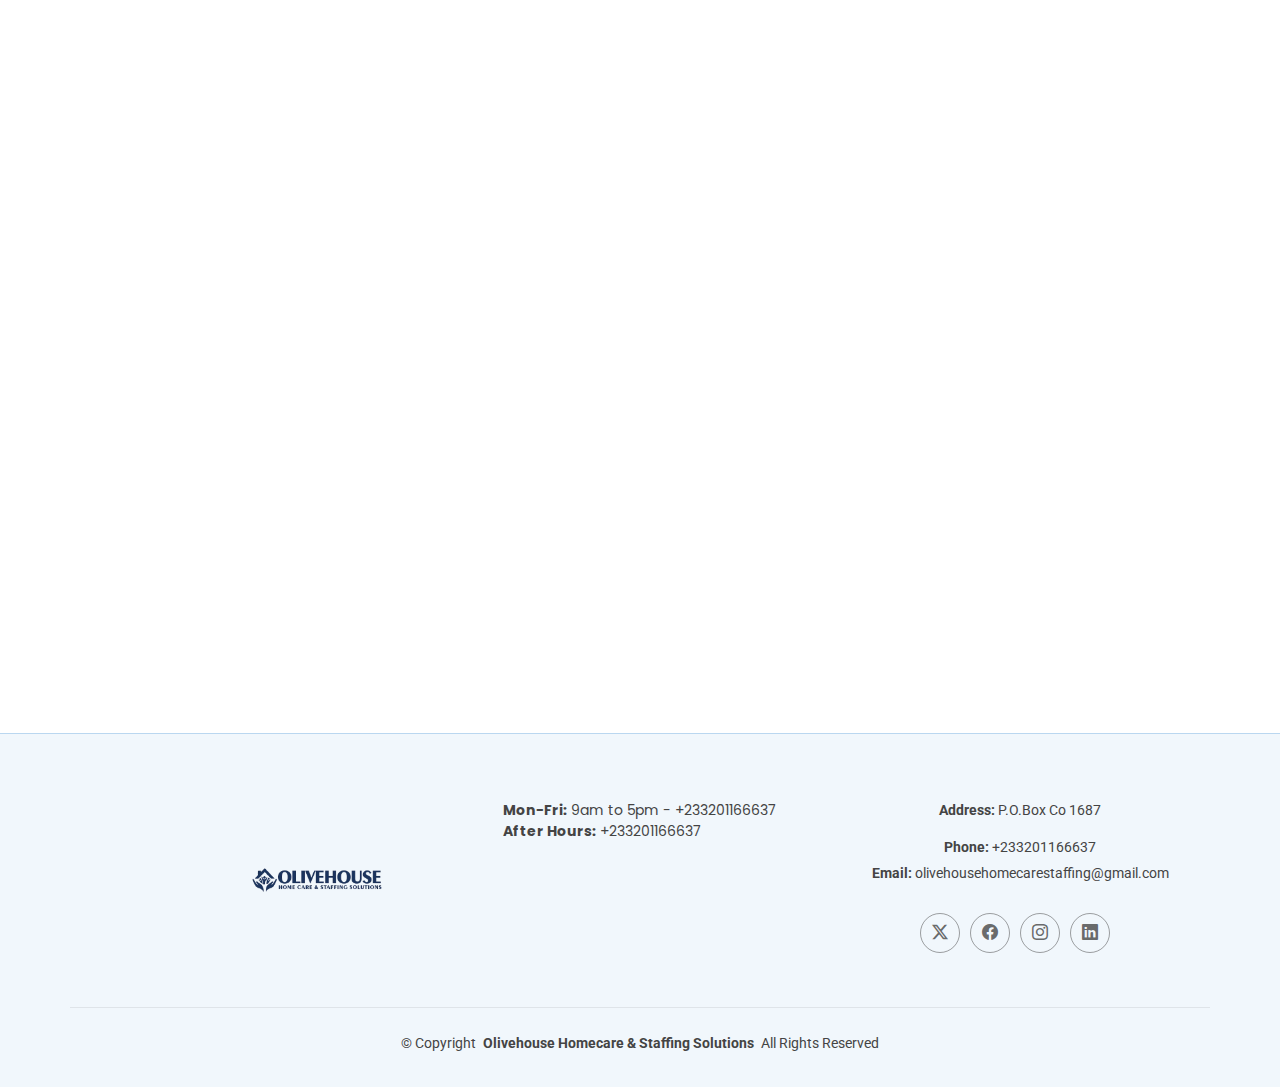
<file: solutions.html>
<!DOCTYPE html>
<html lang="en">
  <head>
    <meta charset="utf-8" />
    <meta content="width=device-width, initial-scale=1.0" name="viewport" />
    <title>ohss.com</title>
    <meta content="" name="description" />
    <meta content="" name="keywords" />

    <!-- Favicons -->
    <link href="assets/img/ohhss.png" rel="icon" />
    <link href="assets/img/ohhss.png" rel="apple-touch-icon" />

    <!-- Fonts -->
    <link href="https://fonts.googleapis.com" rel="preconnect" />
    <link href="https://fonts.gstatic.com" rel="preconnect" crossorigin />
    <link
      href="https://fonts.googleapis.com/css2?family=Roboto:ital,wght@0,100;0,300;0,400;0,500;0,700;0,900;1,100;1,300;1,400;1,500;1,700;1,900&family=Poppins:ital,wght@0,100;0,200;0,300;0,400;0,500;0,600;0,700;0,800;0,900;1,100;1,200;1,300;1,400;1,500;1,600;1,700;1,800;1,900&family=Raleway:ital,wght@0,100;0,200;0,300;0,400;0,500;0,600;0,700;0,800;0,900;1,100;1,200;1,300;1,400;1,500;1,600;1,700;1,800;1,900&display=swap"
      rel="stylesheet"
    />

    <!-- Vendor CSS Files -->
    <link
      href="assets/vendor/bootstrap/css/bootstrap.min.css"
      rel="stylesheet"
    />
    <link
      href="assets/vendor/bootstrap-icons/bootstrap-icons.css"
      rel="stylesheet"
    />
    <link href="assets/vendor/aos/aos.css" rel="stylesheet" />
    <link
      href="assets/vendor/fontawesome-free/css/all.min.css"
      rel="stylesheet"
    />
    <link
      href="assets/vendor/glightbox/css/glightbox.min.css"
      rel="stylesheet"
    />
    <link href="assets/vendor/swiper/swiper-bundle.min.css" rel="stylesheet" />

    <!-- Main CSS File -->
    <link href="assets/css/main.css" rel="stylesheet" />
  </head>
  <body>
    <header id="header" class="header sticky-top">
      <div class="topbar d-flex align-items-center">
        <div
          class="container d-flex justify-content-center justify-content-md-between"
        >
          <div class="contact-info d-flex align-items-center">
            <i class="bi bi-envelope d-flex align-items-center"
              ><a href="olivehousehomecarestaffing@gmail.com"
                >olivehousehomecarestaffing@gmail.com</a
              ></i
            >
            <i class="bi bi-phone d-flex align-items-center ms-4"
              ><span>+233201166637</span></i
            >
          </div>
          <div class="social-links d-none d-md-flex align-items-center">
            <a href="#" class="twitter"><i class="bi bi-twitter-x"></i></a>
            <a href="#" class="facebook"><i class="bi bi-facebook"></i></a>
            <a
              href="https://www.instagram.com/olivehousehomecare/"
              class="instagram"
              ><i class="bi bi-instagram"></i
            ></a>
            <a href="#" class="whatsapp"><i class="bi bi-whatsapp"></i></a>
          </div>
        </div>
      </div>
      <!-- End Top Bar -->

      <div class="branding d-flex align-items-center">
        <div
          class="container position-relative d-flex align-items-center justify-content-between"
        >
          <a href="index.html" class="logo d-flex align-items-center me-auto">
            <!-- Uncomment the line below if you also wish to use an image logo -->
            <img
              src="assets/img/ohhss-removebg-preview.png"
              alt=""
              style="
                transform: scale(5); /* Scale the image to double its size */
                transform-origin: 0 0;
                margin-top: -130px;
              "
            />
            <!-- <h1 class="sitename">OHSS</h1> -->
          </a>

          <nav id="navmenu" class="navmenu">
            <ul>
              <li><a class="active" href="index.html">About Us</a></li>
                <li><a href="homecare.html">Homecare</a></li>
                <li><a  class="active" href="solutions.html">Staffing Solutions</a></li>
                <li><a href="whyus.html">Work with Us</a></li>
                <li><a href="contact.html">Contact Us</a></li>
            </ul>
            <i class="mobile-nav-toggle d-xl-none bi bi-list"></i>
          </nav>

          <a class="cta-btn d-none d-sm-block" href="appointment.html"
            >Make an Appointment</a
          >
        </div>
      </div>
    </header>

    <main class="main">
      <section id="hero" class="hero section light background">
        <img src="assets/img/try3.webp" alt="" />

        <div class="container positon-relative">
          <div class="welcome position-relative section-title">
            <h1 style="color: whitesmoke;">"Learn About Us"</h1>
            <!-- <div class="text-center">
              <a href="#appointment"
                ><button type="submit" class="btn btn-primary">
                  Make an Appointment
                </button></a
              >
            </div> -->
          </div>
        </div>
      </section>

      <!-- About Section -->
      <section id="about" class="about section">
        <div class="container">
          <div class="row gy-4 gx-5">
            <div
              class="col-lg-6 position-relative align-self-start"
              data-aos="fade-up"
              data-aos-delay="200"
            >
              <img src="assets/img/try2.jpeg" class="img-fluid" alt="" />
              <div class="text-center" style="margin-top: 50px">
                <a href="apply.html"
                  ><button type="submit" class="btn btn-primary">
                    Apply Now
                  </button></a
                >
              </div>
            </div>

            <div
              class="col-lg-6 content"
              data-aos="fade-up"
              data-aos-delay="100"
            >
              <p class="d-flex justify-content-center">
                Welcome to Olivehouse Homecare Staffing Solutions, a division of
                Olivehouse Home Care, LLC. We are a growing medical staffing
                business in Accra, Ghana with an A+ accreditation with the
                Better Business Bureau. We offer competitive staffing rates
                which have allowed us to become the fastest growing medical
                staffing business in Accra, Ghana.
              </p>

              <h2 style="margin-top: 50px">
                Olivehouse Staffing Solutions For Facilities:
              </h2>
              <p class="d-flex justify-content-center">
                We help facilities find the most qualified candidates who can
                help them reach their company goals and mission. If you are
                looking for qualified candidates who can meet your job
                requirements, look no further. If you are a job seeker looking
                for a career opportunity, look no further. <br />
                With our recruitment expertise, extensive candidate pool,
                unparalleled customer service, low-cost rates, and staffing
                solutions, we aim to be your staffing agency of choice. At
                Olivehouse Staffing Solutions, we will utilize all of our
                expertise in this industry to deliver comprehensive solutions
                designed according to your specific needs.
              </p>

              <h2 style="margin-top: 50px">Facility Solutions</h2>
              <p class="d-flex justify-content-center">
                Maintaining a schedule to meet changes in census is demanding.
                Add in a call-out or a last-minute admission and the strain on
                your staff increases. At Heaven Sent we help with these
                challenges by offering a workforce that is flexible and ready to
                go.
              </p>

              <h2 style="margin-top: 50px">Give Us A Try</h2>
              <p  class="d-flex justify-content-center">
                Today, more than ever, there is a tremendous need for medical
                professionals. Facilities need option and nurses need
                flexibility. If you are a medical care provider such as a
                hospital, assisted living facility, rehabilitation hospital,
                school district, private practice, outpatient clinic or any
                other facility in need of skilled nursing, please consider
                Olivehouse Staffing Solutions as your partner in delivering the
                quality care your patients deserve!!
              </p>

              <h2 style="margin-top: 50px">Our Goal</h2>
              <p class="d-flex justify-content-center">
                Our goal is to provide medical facilities and medical
                professionals with flexible staffing options. We work with
                client facilities so they can maximize schedule flexibility at
                affordable rates.
              </p>

              <h2 style="margin-top: 50px">Our Vision</h2>
              <p class="d-flex justify-content-center">
                To support medical facilities in providing quality healthcare
                services to their residents and patients. We work to provide a
                flexible workforce solution by having medical professionals
                available to meet the facilities needs. Thanks in advance for
                your consideration of Olivehouse Staffing Solutions and we would
                love the opportunity to earn your trust!
              </p>
            </div>
          </div>
        </div>
      </section>
    </main>

    <footer id="footer" class="footer light-background">
      <div class="container footer-top">
        <div class="row gy-4">
          <div
            class="col-lg-4 col-md-4 footer-about d-flex justify-content-center"
          >
            <div class="footer-contact pt-3">
              <a href="index.html" class="logo d-flex">
                <img
                  src="assets/img/ohhss-removebg-preview.png"
                  alt=""
                  style="
                    transform: scale(
                      4
                    ); /* Scale the image to double its size */
                    transform-origin: 0 0;
                  "
                />
              </a>
            </div>
          </div>

          <div
            class="col-lg-4 col-md-4 footer-about d-flex justify-content-center"
          >
            <div class="footer-contact pt-3">
              <p>
                <span><strong>Mon-Fri:</strong> 9am to 5pm - +233201166637</span
                ><br />
                <span><strong>After Hours:</strong> +233201166637</span>
              </p>
            </div>
          </div>

          <div
            class="col-lg-4 col-md-4 footer-links d-flex flex-column justify-content-center align-items-center text-center"
          >
            <div class="footer-contact pt-3">
              <p><strong>Address:</strong> P.O.Box Co 1687</p>
              <p class="mt-3">
                <strong>Phone:</strong> <span>+233201166637</span>
              </p>
              <p>
                <strong>Email:</strong>
                <span>olivehousehomecarestaffing@gmail.com</span>
              </p>
            </div>

            <div
              class="social-links d-flex mt-4 align-items-center justify-content-center"
            >
              <a href=""><i class="bi bi-twitter-x"></i></a>
              <a href=""><i class="bi bi-facebook"></i></a>
              <a href="https://www.instagram.com/olivehousehomecare/"
                ><i class="bi bi-instagram"></i
              ></a>
              <a href=""><i class="bi bi-linkedin"></i></a>
            </div>
          </div>
        </div>
      </div>

      <div class="container copyright text-center mt-4">
        <p>
          © <span>Copyright</span>
          <strong class="px-1 sitename"
            >Olivehouse Homecare & Staffing Solutions</strong
          >
          <span>All Rights Reserved</span>
        </p>
        <div class="credits">
          <!-- All the links in the footer should remain intact. -->
          <!-- You can delete the links only if you've purchased the pro version. -->
          <!-- Licensing information: https://bootstrapmade.com/license/ -->
          <!-- Purchase the pro version with working PHP/AJAX contact form: [buy-url] -->
        </div>
      </div>
    </footer>

    <!-- Scroll Top -->
    <a
      href="#"
      id="scroll-top"
      class="scroll-top d-flex align-items-center justify-content-center"
      ><i class="bi bi-arrow-up-short"></i
    ></a>

    <!-- Preloader -->
    <div id="preloader"></div>

    <!-- Vendor JS Files -->
    <script src="assets/vendor/bootstrap/js/bootstrap.bundle.min.js"></script>
    <script src="assets/vendor/php-email-form/validate.js"></script>
    <script src="assets/vendor/aos/aos.js"></script>
    <script src="assets/vendor/glightbox/js/glightbox.min.js"></script>
    <script src="assets/vendor/purecounter/purecounter_vanilla.js"></script>
    <script src="assets/vendor/swiper/swiper-bundle.min.js"></script>

    <!-- Main JS File -->
    <script src="assets/js/main.js"></script>
  </body>
</html>
</file>
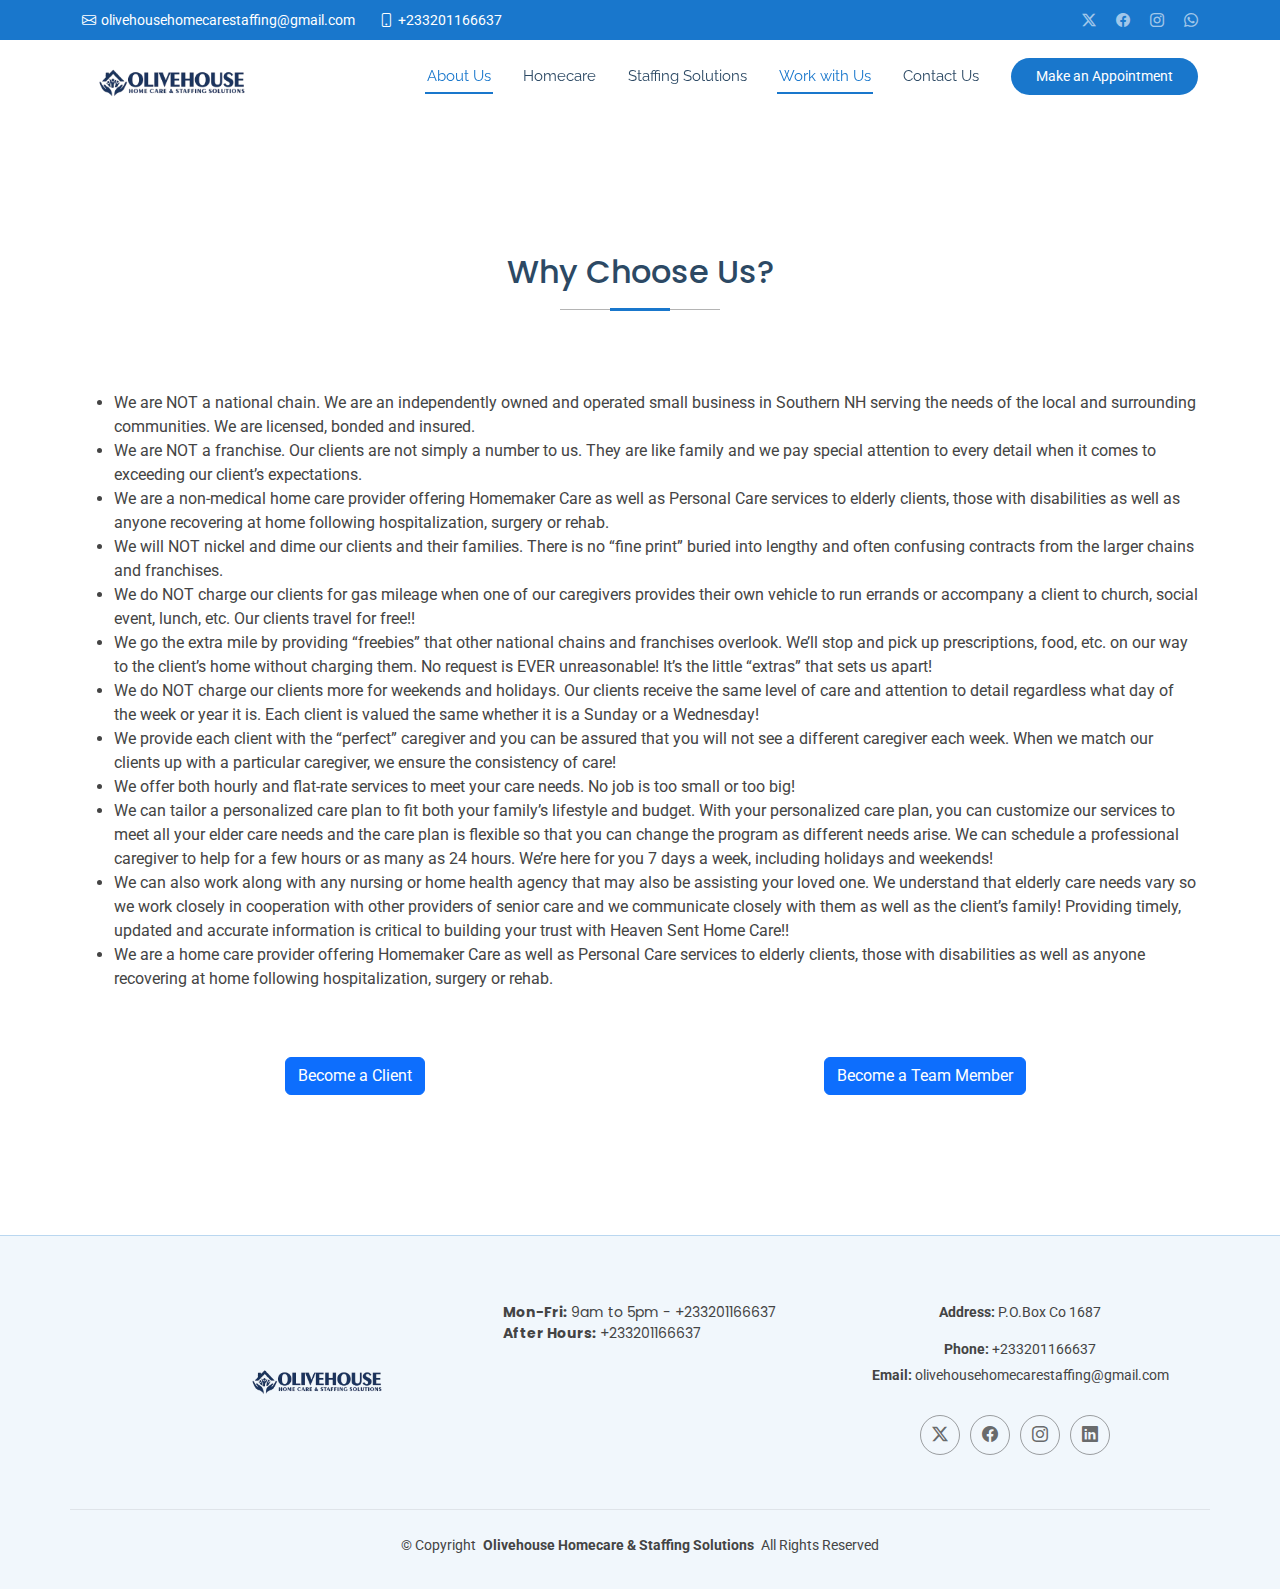
<file: whyus.html>
<!DOCTYPE html>
<html lang="en">
  <head>
    <meta charset="utf-8" />
    <meta content="width=device-width, initial-scale=1.0" name="viewport" />
    <title>ohss.com</title>
    <meta content="" name="description" />
    <meta content="" name="keywords" />

    <!-- Favicons -->
    <link href="assets/img/ohhss.png" rel="icon" />
    <link href="assets/img/ohhss.png" rel="apple-touch-icon" />

    <!-- Fonts -->
    <link href="https://fonts.googleapis.com" rel="preconnect" />
    <link href="https://fonts.gstatic.com" rel="preconnect" crossorigin />
    <link
      href="https://fonts.googleapis.com/css2?family=Roboto:ital,wght@0,100;0,300;0,400;0,500;0,700;0,900;1,100;1,300;1,400;1,500;1,700;1,900&family=Poppins:ital,wght@0,100;0,200;0,300;0,400;0,500;0,600;0,700;0,800;0,900;1,100;1,200;1,300;1,400;1,500;1,600;1,700;1,800;1,900&family=Raleway:ital,wght@0,100;0,200;0,300;0,400;0,500;0,600;0,700;0,800;0,900;1,100;1,200;1,300;1,400;1,500;1,600;1,700;1,800;1,900&display=swap"
      rel="stylesheet"
    />

    <!-- Vendor CSS Files -->
    <link
      href="assets/vendor/bootstrap/css/bootstrap.min.css"
      rel="stylesheet"
    />
    <link
      href="assets/vendor/bootstrap-icons/bootstrap-icons.css"
      rel="stylesheet"
    />
    <link href="assets/vendor/aos/aos.css" rel="stylesheet" />
    <link
      href="assets/vendor/fontawesome-free/css/all.min.css"
      rel="stylesheet"
    />
    <link
      href="assets/vendor/glightbox/css/glightbox.min.css"
      rel="stylesheet"
    />
    <link href="assets/vendor/swiper/swiper-bundle.min.css" rel="stylesheet" />

    <!-- Main CSS File -->
    <link href="assets/css/main.css" rel="stylesheet" />
  </head>
  <body>
    <header id="header" class="header sticky-top">      
   <div class="topbar d-flex align-items-center">
        <div
          class="container d-flex justify-content-center justify-content-md-between"
        >
          <div class="contact-info d-flex align-items-center">
            <i class="bi bi-envelope d-flex align-items-center"
              ><a href="olivehousehomecarestaffing@gmail.com">olivehousehomecarestaffing@gmail.com</a></i
            >
            <i class="bi bi-phone d-flex align-items-center ms-4"
              ><span>+233201166637</span></i
            >
          </div>
          <div class="social-links d-none d-md-flex align-items-center">
            <a href="#" class="twitter"><i class="bi bi-twitter-x"></i></a>
            <a href="#" class="facebook"><i class="bi bi-facebook"></i></a>
            <a href="https://www.instagram.com/olivehousehomecare/" class="instagram"><i class="bi bi-instagram"></i></a>
            <a href="#" class="whatsapp"><i class="bi bi-whatsapp"></i></a>
          </div>
        </div>
      </div>
      <!-- End Top Bar -->

      <div class="branding d-flex align-items-center">
        <div
          class="container position-relative d-flex align-items-center justify-content-between"
        >
        <a href="index.html" class="logo d-flex align-items-center me-auto">
          <!-- Uncomment the line below if you also wish to use an image logo -->
          <img src="assets/img/ohhss-removebg-preview.png" alt="" style="transform: scale(5); /* Scale the image to double its size */
          transform-origin: 0 0; margin-top: -130px;">
          <!-- <h1 class="sitename">OHSS</h1> -->
        </a>

        <nav id="navmenu" class="navmenu">
            <ul>
              <li><a class="active" href="index.html">About Us</a></li>
                <li><a href="homecare.html">Homecare</a></li>
                <li><a href="solutions.html">Staffing Solutions</a></li>
                <li><a  class="active" href="whyus.html">Work with Us</a></li>
                <li><a href="contact.html">Contact Us</a></li>
            </ul>
            <i class="mobile-nav-toggle d-xl-none bi bi-list"></i>
          </nav>

          <a class="cta-btn d-none d-sm-block" href="appointment.html">Make an Appointment</a>
        </div>
      </div>
    </header>
        <main class="main">
        <section id="hero" class="hero section light background">

             <!-- Appointment Section -->
    <section id="appointment" class="appointment section">

        <!-- Section Title -->
        <div class="container section-title" data-aos="fade-up">
            <h2>Why Choose Us?</h2>
           </div><!-- End Section Title -->
  
        <div class="container" data-aos="fade-up" data-aos-delay="100">

            <ul>
                <li> We are NOT a national chain. We are an independently owned and operated small business in Southern NH serving the needs of the local and surrounding communities. We are licensed, bonded and insured.</li>
                <li> We are NOT a franchise. Our clients are not simply a number to us. They are like family and we pay special attention to every detail when it comes to exceeding our client’s expectations. 
                </li>
                <li>We are a non-medical home care provider offering Homemaker Care as well as Personal Care services to elderly clients, those with disabilities as well as anyone recovering at home following hospitalization, surgery or rehab.
                </li>
                <li>We will NOT nickel and dime our clients and their families. There is no “fine print” buried into lengthy and often confusing contracts from the larger chains and franchises.
                </li>
                <li>We do NOT charge our clients for gas mileage when one of our caregivers provides their own vehicle to run errands or accompany a client to church, social event, lunch, etc. Our clients travel for free!!
                </li>
                <li>We go the extra mile by providing “freebies” that other national chains and franchises overlook. We’ll stop and pick up prescriptions, food, etc. on our way to the client’s home without charging them. No request is EVER unreasonable! It’s the little “extras” that sets us apart!
                </li>
                <li>We do NOT charge our clients more for weekends and holidays. Our clients receive the same level of care and attention to detail regardless what day of the week or year it is. Each client is valued the same whether it is a Sunday or a Wednesday!
                </li>
                <li>We provide each client with the “perfect” caregiver and you can be assured that you will not see a different caregiver each week. When we match our clients up with a particular caregiver, we ensure the consistency of care!
                </li>
                <li>We offer both hourly and flat-rate services to meet your care needs. No job is too small or too big!
                </li>
                <li>We can tailor a personalized care plan to fit both your family’s lifestyle and budget. With your personalized care plan, you can customize our services to meet all your elder care needs and the care plan is flexible so that you can change the program as different needs arise. We can schedule a professional caregiver to help for a few hours or as many as 24 hours. We’re here for you 7 days a week, including holidays and weekends!
                </li>
                <li>We can also work along with any nursing or home health agency that may also be assisting your loved one. We understand that elderly care needs vary so we work closely in cooperation with other providers of senior care and we communicate closely with them as well as the client’s family! Providing timely, updated and accurate information is critical to building your trust with Heaven Sent Home Care!!
                </li>
                <li>We are a home care provider offering Homemaker Care as well as Personal Care services to elderly clients, those with disabilities as well as anyone recovering at home following hospitalization, surgery or rehab.
                </li>
            </ul>
        </div>

        <div class="container">
            <div class="row">
                <div class="col-lg-6 col-md-6 d-flex justify-content-center">
                    <div class="text-center" style="margin-top: 50px">
                        <a href="#"
                          ><button type="submit" class="btn btn-primary">
                            Become a Client
                          </button></a
                        >
                      </div>
                </div>
                <div class="col-lg-6 col-md-6 d-flex justify-content-center">
                    <div class="text-center" style="margin-top: 50px">
                        <a href="apply.html"
                          ><button type="submit" class="btn btn-primary">
                            Become a Team Member
                          </button></a>
                    </div>
                </div>
            </div>
        </div>
  
      </section><!-- /Appointment Section -->

        </main>

        <footer id="footer" class="footer light-background">
          <div class="container footer-top">
            <div class="row gy-4">
              <div
                class="col-lg-4 col-md-4 footer-about d-flex justify-content-center"
              >
                <div class="footer-contact pt-3">
                  <a href="index.html" class="logo d-flex">
                    <img
                      src="assets/img/ohhss-removebg-preview.png"
                      alt=""
                      style="
                        transform: scale(
                          4
                        ); /* Scale the image to double its size */
                        transform-origin: 0 0;
                      "
                    />
                  </a>
                </div>
              </div>
    
              <div
                class="col-lg-4 col-md-4 footer-about d-flex justify-content-center"
              >
                <div class="footer-contact pt-3">
                  <p>
                    <span><strong>Mon-Fri:</strong> 9am to 5pm - +233201166637</span
                    ><br />
                    <span><strong>After Hours:</strong> +233201166637</span>
                  </p>
                </div>
              </div>
    
              <div
                class="col-lg-4 col-md-4 footer-links d-flex flex-column justify-content-center align-items-center text-center"
              >
                <div class="footer-contact pt-3">
                  <p><strong>Address:</strong> P.O.Box Co 1687</p>
                  <p class="mt-3">
                    <strong>Phone:</strong> <span>+233201166637</span>
                  </p>
                  <p>
                    <strong>Email:</strong>
                    <span>olivehousehomecarestaffing@gmail.com</span>
                  </p>
                </div>
    
                <div
                  class="social-links d-flex mt-4 align-items-center justify-content-center"
                >
                  <a href=""><i class="bi bi-twitter-x"></i></a>
                  <a href=""><i class="bi bi-facebook"></i></a>
                  <a href="https://www.instagram.com/olivehousehomecare/"
                    ><i class="bi bi-instagram"></i
                  ></a>
                  <a href=""><i class="bi bi-linkedin"></i></a>
                </div>
              </div>
            </div>
          </div>
    
          <div class="container copyright text-center mt-4">
            <p>
              © <span>Copyright</span>
              <strong class="px-1 sitename"
                >Olivehouse Homecare & Staffing Solutions</strong
              >
              <span>All Rights Reserved</span>
            </p>
            <div class="credits">
              <!-- All the links in the footer should remain intact. -->
              <!-- You can delete the links only if you've purchased the pro version. -->
              <!-- Licensing information: https://bootstrapmade.com/license/ -->
              <!-- Purchase the pro version with working PHP/AJAX contact form: [buy-url] -->
            </div>
          </div>
        </footer>
    
        <!-- Scroll Top -->
        <a
          href="#"
          id="scroll-top"
          class="scroll-top d-flex align-items-center justify-content-center"
          ><i class="bi bi-arrow-up-short"></i
        ></a>
    
        <!-- Preloader -->
        <div id="preloader"></div>
    
        <!-- Vendor JS Files -->
        <script src="assets/vendor/bootstrap/js/bootstrap.bundle.min.js"></script>
        <script src="assets/vendor/php-email-form/validate.js"></script>
        <script src="assets/vendor/aos/aos.js"></script>
        <script src="assets/vendor/glightbox/js/glightbox.min.js"></script>
        <script src="assets/vendor/purecounter/purecounter_vanilla.js"></script>
        <script src="assets/vendor/swiper/swiper-bundle.min.js"></script>
    
        <!-- Main JS File -->
        <script src="assets/js/main.js"></script>
      </body>
    </html>
</file>
<file: assets/css/main.css>
/**
* Template Name: Medilab
* Template URL: https://bootstrapmade.com/medilab-free-medical-bootstrap-theme/
* Updated: Jun 29 2024 with Bootstrap v5.3.3
* Author: BootstrapMade.com
* License: https://bootstrapmade.com/license/
*/

/*--------------------------------------------------------------
# Font & Color Variables
# Help: https://bootstrapmade.com/color-system/
--------------------------------------------------------------*/
/* Fonts */
:root {
  --default-font: "Roboto",  system-ui, -apple-system, "Segoe UI", Roboto, "Helvetica Neue", Arial, "Noto Sans", "Liberation Sans", sans-serif, "Apple Color Emoji", "Segoe UI Emoji", "Segoe UI Symbol", "Noto Color Emoji";
  --heading-font: "Poppins",  sans-serif;
  --nav-font: "Raleway",  sans-serif;
}

/* Global Colors - The following color variables are used throughout the website. Updating them here will change the color scheme of the entire website */
:root { 
  --background-color: #ffffff; /* Background color for the entire website, including individual sections */
  --default-color: #444444; /* Default color used for the majority of the text content across the entire website */
  --heading-color: #2c4964; /* Color for headings, subheadings and title throughout the website */
  --accent-color: #1977cc; /* Accent color that represents your brand on the website. It's used for buttons, links, and other elements that need to stand out */
  --surface-color: #ffffff; /* The surface color is used as a background of boxed elements within sections, such as cards, icon boxes, or other elements that require a visual separation from the global background. */
  --contrast-color: #ffffff; /* Contrast color for text, ensuring readability against backgrounds of accent, heading, or default colors. */
}

/* Nav Menu Colors - The following color variables are used specifically for the navigation menu. They are separate from the global colors to allow for more customization options */
:root {
  --nav-color: #2c4964;  /* The default color of the main navmenu links */
  --nav-hover-color: #1977cc; /* Applied to main navmenu links when they are hovered over or active */
  --nav-mobile-background-color: #ffffff; /* Used as the background color for mobile navigation menu */
  --nav-dropdown-background-color: #ffffff; /* Used as the background color for dropdown items that appear when hovering over primary navigation items */
  --nav-dropdown-color: #2c4964; /* Used for navigation links of the dropdown items in the navigation menu. */
  --nav-dropdown-hover-color: #1977cc; /* Similar to --nav-hover-color, this color is applied to dropdown navigation links when they are hovered over. */
}

/* Color Presets - These classes override global colors when applied to any section or element, providing reuse of the sam color scheme. */

.light-background {
  --background-color: #f1f7fc;
  --surface-color: #ffffff;
}

.dark-background {
  --background-color: #060606;
  --default-color: #ffffff;
  --heading-color: #ffffff;
  --surface-color: #252525;
  --contrast-color: #ffffff;
}

/* Smooth scroll */
:root {
  scroll-behavior: smooth;
}

/*--------------------------------------------------------------
# General Styling & Shared Classes
--------------------------------------------------------------*/
body {
  color: var(--default-color);
  background-color: var(--background-color);
  font-family: var(--default-font);
}

a {
  color: var(--accent-color);
  text-decoration: none;
  transition: 0.3s;
}

a:hover {
  color: color-mix(in srgb, var(--accent-color), transparent 25%);
  text-decoration: none;
}

h1,
h2,
h3,
h4,
h5,
h6 {
  color: var(--heading-color);
  font-family: var(--heading-font);
}

/* Pulsating Play Button
------------------------------*/
.pulsating-play-btn {
  width: 94px;
  height: 94px;
  background: radial-gradient(var(--accent-color) 50%, color-mix(in srgb, var(--accent-color), transparent 75%) 52%);
  border-radius: 50%;
  display: block;
  position: relative;
  overflow: hidden;
}

.pulsating-play-btn:before {
  content: "";
  position: absolute;
  width: 120px;
  height: 120px;
  animation-delay: 0s;
  animation: pulsate-play-btn 2s;
  animation-direction: forwards;
  animation-iteration-count: infinite;
  animation-timing-function: steps;
  opacity: 1;
  border-radius: 50%;
  border: 5px solid color-mix(in srgb, var(--accent-color), transparent 30%);
  top: -15%;
  left: -15%;
  background: rgba(198, 16, 0, 0);
}

.pulsating-play-btn:after {
  content: "";
  position: absolute;
  left: 50%;
  top: 50%;
  transform: translateX(-40%) translateY(-50%);
  width: 0;
  height: 0;
  border-top: 10px solid transparent;
  border-bottom: 10px solid transparent;
  border-left: 15px solid #fff;
  z-index: 100;
  transition: all 400ms cubic-bezier(0.55, 0.055, 0.675, 0.19);
}

.pulsating-play-btn:hover:before {
  content: "";
  position: absolute;
  left: 50%;
  top: 50%;
  transform: translateX(-40%) translateY(-50%);
  width: 0;
  height: 0;
  border: none;
  border-top: 10px solid transparent;
  border-bottom: 10px solid transparent;
  border-left: 15px solid #fff;
  z-index: 200;
  animation: none;
  border-radius: 0;
}

.pulsating-play-btn:hover:after {
  border-left: 15px solid var(--accent-color);
  transform: scale(20);
}

@keyframes pulsate-play-btn {
  0% {
    transform: scale(0.6, 0.6);
    opacity: 1;
  }

  100% {
    transform: scale(1, 1);
    opacity: 0;
  }
}

/* PHP Email Form Messages
------------------------------*/
.php-email-form .error-message {
  display: none;
  background: #df1529;
  color: #ffffff;
  text-align: left;
  padding: 15px;
  margin-bottom: 24px;
  font-weight: 600;
}

.php-email-form .sent-message {
  display: none;
  color: #ffffff;
  background: #059652;
  text-align: center;
  padding: 15px;
  margin-bottom: 24px;
  font-weight: 600;
}

.php-email-form .loading {
  display: none;
  background: var(--surface-color);
  text-align: center;
  padding: 15px;
  margin-bottom: 24px;
}

.php-email-form .loading:before {
  content: "";
  display: inline-block;
  border-radius: 50%;
  width: 24px;
  height: 24px;
  margin: 0 10px -6px 0;
  border: 3px solid var(--accent-color);
  border-top-color: var(--surface-color);
  animation: php-email-form-loading 1s linear infinite;
}

@keyframes php-email-form-loading {
  0% {
    transform: rotate(0deg);
  }

  100% {
    transform: rotate(360deg);
  }
}

/*--------------------------------------------------------------
# Global Header
--------------------------------------------------------------*/
.header {
  color: var(--default-color);
  transition: all 0.5s;
  z-index: 997;
  background-color: var(--background-color);
}

.header .topbar {
  background-color: var(--accent-color);
  height: 40px;
  padding: 0;
  font-size: 14px;
  transition: all 0.5s;
}

.header .topbar .contact-info i {
  font-style: normal;
  color: var(--contrast-color);
}

.header .topbar .contact-info i a,
.header .topbar .contact-info i span {
  padding-left: 5px;
  color: var(--contrast-color);
}

@media (max-width: 575px) {

  .header .topbar .contact-info i a,
  .header .topbar .contact-info i span {
    font-size: 13px;
  }
}

.header .topbar .contact-info i a {
  line-height: 0;
  transition: 0.3s;
}

.header .topbar .contact-info i a:hover {
  color: var(--contrast-color);
  text-decoration: underline;
}

.header .topbar .social-links a {
  color: color-mix(in srgb, var(--contrast-color), transparent 40%);
  line-height: 0;
  transition: 0.3s;
  margin-left: 20px;
}

.header .topbar .social-links a:hover {
  color: var(--contrast-color);
}

.header .branding {
  min-height: 60px;
  padding: 10px 0;
}

.header .logo {
  line-height: 1;
}

.header .logo img {
  max-height: 36px;
  margin-right: 8px;
}

.header .logo h1 {
  font-size: 30px;
  margin: 0;
  font-weight: 700;
  color: var(--heading-color);
}

.header .cta-btn,
.header .cta-btn:focus {
  color: var(--contrast-color);
  background: var(--accent-color);
  font-size: 14px;
  padding: 8px 25px;
  margin: 0 0 0 30px;
  border-radius: 50px;
  transition: 0.3s;
}

.header .cta-btn:hover,
.header .cta-btn:focus:hover {
  color: var(--contrast-color);
  background: color-mix(in srgb, var(--accent-color), transparent 15%);
}

@media (max-width: 1200px) {
  .header .logo {
    order: 1;
  }

  .header .cta-btn {
    order: 2;
    margin: 0 15px 0 0;
    padding: 6px 15px;
  }

  .header .navmenu {
    order: 3;
  }
}

.scrolled .header {
  box-shadow: 0px 0 18px rgba(0, 0, 0, 0.1);
}

.scrolled .header .topbar {
  height: 0;
  visibility: hidden;
  overflow: hidden;
}

/*--------------------------------------------------------------
# Navigation Menu
--------------------------------------------------------------*/
/* Desktop Navigation */
@media (min-width: 1200px) {
  .navmenu {
    padding: 0;
  }

  .navmenu ul {
    margin: 0;
    padding: 0;
    display: flex;
    list-style: none;
    align-items: center;
  }

  .navmenu li {
    position: relative;
  }

  .navmenu>ul>li {
    white-space: nowrap;
    padding: 15px 14px;
  }

  .navmenu>ul>li:last-child {
    padding-right: 0;
  }

  .navmenu a,
  .navmenu a:focus {
    color: var(--nav-color);
    font-size: 15px;
    padding: 0 2px;
    font-family: var(--nav-font);
    font-weight: 400;
    display: flex;
    align-items: center;
    justify-content: space-between;
    white-space: nowrap;
    transition: 0.3s;
    position: relative;
  }

  .navmenu a i,
  .navmenu a:focus i {
    font-size: 12px;
    line-height: 0;
    margin-left: 5px;
    transition: 0.3s;
  }

  .navmenu>ul>li>a:before {
    content: "";
    position: absolute;
    width: 100%;
    height: 2px;
    bottom: -6px;
    left: 0;
    background-color: var(--nav-hover-color);
    visibility: hidden;
    width: 0px;
    transition: all 0.3s ease-in-out 0s;
  }

  .navmenu a:hover:before,
  .navmenu li:hover>a:before,
  .navmenu .active:before {
    visibility: visible;
    width: 100%;
  }

  .navmenu li:hover>a,
  .navmenu .active,
  .navmenu .active:focus {
    color: var(--nav-hover-color);
  }

  .navmenu .dropdown ul {
    margin: 0;
    padding: 10px 0;
    background: var(--nav-dropdown-background-color);
    display: block;
    position: absolute;
    visibility: hidden;
    left: 14px;
    top: 130%;
    opacity: 0;
    transition: 0.3s;
    border-radius: 4px;
    z-index: 99;
    box-shadow: 0px 0px 30px rgba(0, 0, 0, 0.1);
  }

  

  .navmenu .dropdown ul li {
    min-width: 200px;
  }

  .navmenu .dropdown ul a {
    padding: 10px 20px;
    font-size: 15px;
    text-transform: none;
    color: var(--nav-dropdown-color);
  }

  .navmenu .dropdown ul a i {
    font-size: 12px;
  }

  .navmenu .dropdown ul a:hover,
  .navmenu .dropdown ul .active:hover,
  .navmenu .dropdown ul li:hover>a {
    color: var(--nav-dropdown-hover-color);
  }

  .navmenu .dropdown:hover>ul {
    opacity: 1;
    top: 100%;
    visibility: visible;
  }

  .navmenu .dropdown .dropdown ul {
    top: 0;
    left: -90%;
    visibility: hidden;
  }

  .navmenu .dropdown .dropdown:hover>ul {
    opacity: 1;
    top: 0;
    left: -100%;
    visibility: visible;
  }
}

/* Mobile Navigation */
@media (max-width: 1199px) {
  .mobile-nav-toggle {
    color: var(--nav-color);
    font-size: 28px;
    line-height: 0;
    margin-right: 10px;
    cursor: pointer;
    transition: color 0.3s;
  }

  .navmenu {
    padding: 0;
    z-index: 9997;
  }

  .navmenu ul {
    display: none;
    position: absolute;
    inset: 60px 20px 20px 20px;
    padding: 10px 0;
    margin: 0;
    border-radius: 6px;
    background-color: var(--nav-mobile-background-color);
    border: 1px solid color-mix(in srgb, var(--default-color), transparent 90%);
    box-shadow: none;
    overflow-y: auto;
    transition: 0.3s;
    z-index: 9998;
  }

  .navmenu a,
  .navmenu a:focus {
    color: var(--nav-dropdown-color);
    padding: 10px 20px;
    font-family: var(--nav-font);
    font-size: 17px;
    font-weight: 500;
    display: flex;
    align-items: center;
    justify-content: space-between;
    white-space: nowrap;
    transition: 0.3s;
  }

  .navmenu a i,
  .navmenu a:focus i {
    font-size: 12px;
    line-height: 0;
    margin-left: 5px;
    width: 30px;
    height: 30px;
    display: flex;
    align-items: center;
    justify-content: center;
    border-radius: 50%;
    transition: 0.3s;
    background-color: color-mix(in srgb, var(--accent-color), transparent 90%);
  }

  .navmenu a i:hover,
  .navmenu a:focus i:hover {
    background-color: var(--accent-color);
    color: var(--contrast-color);
  }

  .navmenu a:hover,
  .navmenu .active,
  .navmenu .active:focus {
    color: var(--nav-dropdown-hover-color);
  }

  .navmenu .active i,
  .navmenu .active:focus i {
    background-color: var(--accent-color);
    color: var(--contrast-color);
    transform: rotate(180deg);
  }

  .navmenu .dropdown ul {
    position: static;
    display: none;
    z-index: 99;
    padding: 10px 0;
    margin: 10px 20px;
    background-color: var(--nav-dropdown-background-color);
    transition: all 0.5s ease-in-out;
  }

  .navmenu .dropdown ul ul {
    background-color: rgba(33, 37, 41, 0.1);
  }

  .navmenu .dropdown>.dropdown-active {
    display: block;
    background-color: rgba(33, 37, 41, 0.03);
  }

  .mobile-nav-active {
    overflow: hidden;
  }

  .mobile-nav-active .mobile-nav-toggle {
    color: #fff;
    position: absolute;
    font-size: 32px;
    top: 15px;
    right: 15px;
    margin-right: 0;
    z-index: 9999;
  }

  .mobile-nav-active .navmenu {
    position: fixed;
    overflow: hidden;
    inset: 0;
    background: rgba(33, 37, 41, 0.8);
    transition: 0.3s;
  }

  .mobile-nav-active .navmenu>ul {
    display: block;
  }
}

/*--------------------------------------------------------------
# Global Footer
--------------------------------------------------------------*/
.footer {
  color: var(--default-color);
  background-color: var(--background-color);
  border-top: 1px solid color-mix(in srgb, var(--accent-color), transparent 75%);
  font-size: 14px;
  position: relative;
}

.footer .footer-top {
  padding-top: 50px;
}

.footer .footer-about .logo {
  line-height: 1;
  margin-bottom: 25px;
}

.footer .footer-about .logo img {
  max-height: 40px;
  margin-right: 6px;
}

.footer .footer-about .logo span {
  color: var(--heading-color);
  font-family: var(--heading-font);
  font-size: 26px;
  font-weight: 700;
  letter-spacing: 1px;
}

.footer .footer-about p {
  font-size: 14px;
  font-family: var(--heading-font);
}

.footer .social-links a {
  display: flex;
  align-items: center;
  justify-content: center;
  width: 40px;
  height: 40px;
  border-radius: 50%;
  border: 1px solid color-mix(in srgb, var(--default-color), transparent 50%);
  font-size: 16px;
  color: color-mix(in srgb, var(--default-color), transparent 20%);
  margin-right: 10px;
  transition: 0.3s;
}

.footer .social-links a:hover {
  color: var(--accent-color);
  border-color: var(--accent-color);
}

.footer h4 {
  font-size: 16px;
  font-weight: bold;
  position: relative;
  padding-bottom: 12px;
}

.footer .footer-links {
  margin-bottom: 30px;
}

.footer .footer-links ul {
  list-style: none;
  padding: 0;
  margin: 0;
}

.footer .footer-links ul i {
  padding-right: 2px;
  font-size: 12px;
  line-height: 0;
}

.footer .footer-links ul li {
  padding: 10px 0;
  display: flex;
  align-items: center;
}

.footer .footer-links ul li:first-child {
  padding-top: 0;
}

.footer .footer-links ul a {
  color: color-mix(in srgb, var(--default-color), transparent 30%);
  display: inline-block;
  line-height: 1;
}

.footer .footer-links ul a:hover {
  color: var(--accent-color);
}

.footer .footer-contact p {
  margin-bottom: 5px;
}

.footer .copyright {
  padding-top: 25px;
  padding-bottom: 25px;
  border-top: 1px solid color-mix(in srgb, var(--default-color), transparent 90%);
}

.footer .copyright p {
  margin-bottom: 0;
}

.footer .credits {
  margin-top: 8px;
  font-size: 13px;
}

/*--------------------------------------------------------------
# Preloader
--------------------------------------------------------------*/
#preloader {
  position: fixed;
  inset: 0;
  z-index: 999999;
  overflow: hidden;
  background: var(--background-color);
  transition: all 0.6s ease-out;
}

#preloader:before {
  content: "";
  position: fixed;
  top: calc(50% - 30px);
  left: calc(50% - 30px);
  border: 6px solid #ffffff;
  border-color: var(--accent-color) transparent var(--accent-color) transparent;
  border-radius: 50%;
  width: 60px;
  height: 60px;
  animation: animate-preloader 1.5s linear infinite;
}

@keyframes animate-preloader {
  0% {
    transform: rotate(0deg);
  }

  100% {
    transform: rotate(360deg);
  }
}

/*--------------------------------------------------------------
# Scroll Top Button
--------------------------------------------------------------*/
.scroll-top {
  position: fixed;
  visibility: hidden;
  opacity: 0;
  right: 15px;
  bottom: 15px;
  z-index: 99999;
  background-color: var(--accent-color);
  width: 40px;
  height: 40px;
  border-radius: 4px;
  transition: all 0.4s;
}

.scroll-top i {
  font-size: 24px;
  color: var(--contrast-color);
  line-height: 0;
}

.scroll-top:hover {
  background-color: color-mix(in srgb, var(--accent-color), transparent 20%);
  color: var(--contrast-color);
}

.scroll-top.active {
  visibility: visible;
  opacity: 1;
}

/*--------------------------------------------------------------
# Disable aos animation delay on mobile devices
--------------------------------------------------------------*/
@media screen and (max-width: 768px) {
  [data-aos-delay] {
    transition-delay: 0 !important;
  }
}

/*--------------------------------------------------------------
# Global Page Titles & Breadcrumbs
--------------------------------------------------------------*/
.page-title {
  color: var(--default-color);
  background-color: var(--background-color);
  position: relative;
}

.page-title .heading {
  padding: 80px 0;
  border-top: 1px solid color-mix(in srgb, var(--accent-color), transparent 80%);
}

.page-title .heading h1 {
  font-size: 38px;
  font-weight: 700;
}

.page-title nav {
  background-color: color-mix(in srgb, var(--accent-color), transparent 94%);
  padding: 20px 0;
}

.page-title nav ol {
  display: flex;
  flex-wrap: wrap;
  list-style: none;
  margin: 0;
  font-size: 16px;
  font-weight: 600;
}

.page-title nav ol li+li {
  padding-left: 10px;
}

.page-title nav ol li+li::before {
  content: "/";
  display: inline-block;
  padding-right: 10px;
  color: color-mix(in srgb, var(--default-color), transparent 70%);
}

/*--------------------------------------------------------------
# Global Sections
--------------------------------------------------------------*/
section,
.section {
  color: var(--default-color);
  background-color: var(--background-color);
  padding: 60px 0;
  scroll-margin-top: 72px;
  overflow: clip;
}

@media (max-width: 1199px) {

  section,
  .section {
    scroll-margin-top: 60px;
  }
}

/*--------------------------------------------------------------
# Global Section Titles
--------------------------------------------------------------*/
.section-title {
  text-align: center;
  padding-bottom: 60px;
  position: relative;
}

.section-title h2 {
  font-size: 32px;
  font-weight: 500;
  margin-bottom: 20px;
  padding-bottom: 20px;
  position: relative;
}

.section-title h2:before {
  content: "";
  position: absolute;
  display: block;
  width: 160px;
  height: 1px;
  background: color-mix(in srgb, var(--default-color), transparent 60%);
  left: 0;
  right: 0;
  bottom: 1px;
  margin: auto;
}

.section-title h2::after {
  content: "";
  position: absolute;
  display: block;
  width: 60px;
  height: 3px;
  background: var(--accent-color);
  left: 0;
  right: 0;
  bottom: 0;
  margin: auto;
}

.section-title p {
  margin-bottom: 0;
}

/*--------------------------------------------------------------
# Hero Section
--------------------------------------------------------------*/
.hero {
  width: 100%;
  min-height: calc(100vh - 112px);
  padding: 80px 0;
  display: flex;
  align-items: center;
  justify-content: center;
  position: relative;
  overflow: hidden;
}

.hero img {
  position: absolute;
  inset: 0;
  display: block;
  width: 100%;
  height: 100%;
  object-fit: cover;
  z-index: 1;
}

.hero .container {
  z-index: 3;
}

.hero .welcome h2 {
  margin: 0;
  font-size: 48px;
  font-weight: 700;
}

.hero .welcome p {
  font-size: 24px;
  margin: 0;
}

.hero .content {
  margin-top: 40px;
}

.hero .content .why-box {
  color: var(--contrast-color);
  background: var(--accent-color);
  padding: 30px;
  border-radius: 4px;
}

.hero .content .why-box h3 {
  color: var(--contrast-color);
  font-weight: 700;
  font-size: 34px;
  margin-bottom: 30px;
}

.hero .content .why-box p {
  margin-bottom: 30px;
}

.hero .content .why-box .more-btn {
  color: var(--contrast-color);
  background: color-mix(in srgb, var(--contrast-color), transparent 80%);
  display: inline-block;
  padding: 6px 30px 8px 30px;
  border-radius: 50px;
  transition: all ease-in-out 0.4s;
}

.hero .content .why-box .more-btn i {
  font-size: 14px;
}

.hero .content .why-box .more-btn:hover {
  background: var(--surface-color);
  color: var(--accent-color);
}

.hero .content .icon-box {
  text-align: center;
  border-radius: 10px;
  background: color-mix(in srgb, var(--surface-color), transparent 20%);
  box-shadow: 0px 2px 15px rgba(0, 0, 0, 0.1);
  padding: 40px 30px;
  width: 100%;
}

.hero .content .icon-box i {
  font-size: 40px;
  color: var(--accent-color);
}

.hero .content .icon-box h4 {
  font-size: 20px;
  font-weight: 700;
  margin: 10px 0 20px 0;
}

.hero .content .icon-box p {
  font-size: 15px;
  color: color-mix(in srgb, var(--default-color), transparent 30%);
}

/*--------------------------------------------------------------
# About Section
--------------------------------------------------------------*/
.about .content h3 {
  font-size: 2rem;
  font-weight: 700;
}

.about .content ul {
  list-style: none;
  padding: 0;
}

.about .content ul li {
  display: flex;
  align-items: flex-start;
  margin-top: 40px;
}

.about .content ul i {
  flex-shrink: 0;
  font-size: 48px;
  color: var(--accent-color);
  margin-right: 20px;
}

.about .content ul h5 {
  font-size: 18px;
  font-weight: 700;
}

.about .content ul p {
  font-size: 15px;
}

.about .content p:last-child {
  margin-bottom: 0;
}

.about .pulsating-play-btn {
  position: absolute;
  left: calc(50% - 47px);
  top: calc(50% - 47px);
}

/*--------------------------------------------------------------
# Stats Section
--------------------------------------------------------------*/
.stats i {
  color: var(--contrast-color);
  background-color: var(--accent-color);
  box-shadow: 0px 2px 25px rgba(0, 0, 0, 0.1);
  width: 54px;
  height: 54px;
  font-size: 24px;
  border-radius: 50px;
  border: 2px solid var(--background-color);
  display: inline-flex;
  align-items: center;
  justify-content: center;
  position: relative;
  z-index: 1;
}

.stats .stats-item {
  background-color: var(--surface-color);
  margin-top: -27px;
  padding: 30px 30px 25px 30px;
  width: 100%;
  position: relative;
  text-align: center;
  box-shadow: 0px 2px 35px rgba(0, 0, 0, 0.1);
  border-radius: 4px;
  z-index: 0;
}

.stats .stats-item span {
  font-size: 32px;
  display: block;
  margin: 10px 0;
  font-weight: 700;
  color: var(--heading-color);
}

.stats .stats-item p {
  padding: 0;
  margin: 0;
  font-family: var(--heading-font);
  font-size: 16px;
}

/*--------------------------------------------------------------
# Services Section
--------------------------------------------------------------*/
.services .service-item {
  background-color: var(--surface-color);
  text-align: center;
  border: 1px solid color-mix(in srgb, var(--default-color), transparent 85%);
  padding: 80px 20px;
  transition: all ease-in-out 0.3s;
  height: 100%;
}

.services .service-item .icon {
  margin: 0 auto;
  width: 64px;
  height: 64px;
  background: var(--accent-color);
  border-radius: 4px;
  display: flex;
  align-items: center;
  justify-content: center;
  margin-bottom: 20px;
  transition: 0.3s;
  transform-style: preserve-3d;
}

.services .service-item .icon i {
  color: var(--contrast-color);
  font-size: 28px;
  transition: ease-in-out 0.3s;
}

.services .service-item .icon::before {
  position: absolute;
  content: "";
  left: -8px;
  top: -8px;
  height: 100%;
  width: 100%;
  background: color-mix(in srgb, var(--accent-color), transparent 80%);
  border-radius: 5px;
  transition: all 0.3s ease-out 0s;
  transform: translateZ(-1px);
}

.services .service-item h3 {
  font-weight: 700;
  margin: 10px 0 15px 0;
  font-size: 22px;
}

.services .service-item p {
  line-height: 24px;
  font-size: 14px;
  margin-bottom: 0;
}

.services .service-item:hover {
  background: var(--accent-color);
  border-color: var(--accent-color);
}

.services .service-item:hover .icon {
  background: var(--surface-color);
}

.services .service-item:hover .icon i {
  color: var(--accent-color);
}

.services .service-item:hover .icon::before {
  background: color-mix(in srgb, var(--background-color), transparent 70%);
}

.services .service-item:hover h3,
.services .service-item:hover p {
  color: var(--contrast-color);
}

/*--------------------------------------------------------------
# Appointment Section
--------------------------------------------------------------*/
.appointment .php-email-form {
  width: 100%;
}

.appointment .php-email-form .form-group {
  padding-bottom: 8px;
}

.appointment .php-email-form input,
.appointment .php-email-form textarea,
.appointment .php-email-form select {
  color: var(--default-color);
  background-color: transparent;
  border-color: color-mix(in srgb, var(--default-color), transparent 80%);
  border-radius: 0;
  box-shadow: none;
  font-size: 14px;
  padding: 10px !important;
}

.appointment .php-email-form input:focus,
.appointment .php-email-form textarea:focus,
.appointment .php-email-form select:focus {
  border-color: var(--accent-color);
}

.appointment .php-email-form input::placeholder,
.appointment .php-email-form textarea::placeholder,
.appointment .php-email-form select::placeholder {
  color: color-mix(in srgb, var(--default-color), transparent 70%);
}

.appointment .php-email-form input,
.appointment .php-email-form select {
  height: 44px;
}

.appointment .php-email-form textarea {
  padding: 10px 12px;
}

.appointment .php-email-form button[type=submit] {
  background: var(--accent-color);
  border: 0;
  padding: 10px 35px;
  color: #fff;
  transition: 0.4s;
  border-radius: 50px;
}

.appointment .php-email-form button[type=submit]:hover {
  background: color-mix(in srgb, var(--accent-color) 90%, white 15%);
}

/*--------------------------------------------------------------
# Departments Section
--------------------------------------------------------------*/
.departments {
  overflow: hidden;
}

.departments .nav-tabs {
  border: 0;
}

.departments .nav-link {
  border: 0;
  padding: 12px 15px 12px 0;
  transition: 0.3s;
  color: var(--default-color);
  border-radius: 0;
  border-right: 2px solid color-mix(in srgb, var(--default-color), transparent 90%);
  font-weight: 600;
  font-size: 15px;
}

.departments .nav-link:hover {
  color: var(--accent-color);
}

.departments .nav-link.active {
  color: var(--accent-color);
  border-color: var(--accent-color);
  background-color: var(--background-color);
}

.departments .tab-pane.active {
  animation: fadeIn 0.5s ease-out;
}

.departments .details h3 {
  font-size: 26px;
  font-weight: 600;
  margin-bottom: 20px;
}

.departments .details p {
  color: color-mix(in srgb, var(--default-color), transparent 20%);
}

.departments .details p:last-child {
  margin-bottom: 0;
}

@media (max-width: 992px) {
  .departments .nav-link {
    border: 0;
    padding: 15px;
  }

  .departments .nav-link.active {
    color: var(--accent-color);
    background: var(--accent-color);
  }
}

/*--------------------------------------------------------------
# Doctors Section
--------------------------------------------------------------*/
.doctors .team-member {
  background-color: var(--surface-color);
  box-shadow: 0px 2px 15px rgba(0, 0, 0, 0.1);
  position: relative;
  border-radius: 5px;
  transition: 0.5s;
  padding: 30px;
  height: 100%;
}

@media (max-width: 468px) {
  .doctors .team-member {
    flex-direction: column;
    justify-content: center !important;
    align-items: center !important;
  }
}

.doctors .team-member .pic {
  overflow: hidden;
  width: 150px;
  border-radius: 50%;
  flex-shrink: 0;
}

.doctors .team-member .pic img {
  transition: ease-in-out 0.3s;
}

.doctors .team-member:hover {
  transform: translateY(-10px);
}

.doctors .team-member .member-info {
  padding-left: 30px;
}

@media (max-width: 468px) {
  .doctors .team-member .member-info {
    padding: 30px 0 0 0;
    text-align: center;
  }
}

.doctors .team-member h4 {
  font-weight: 700;
  margin-bottom: 5px;
  font-size: 20px;
}

.doctors .team-member span {
  display: block;
  font-size: 15px;
  padding-bottom: 10px;
  position: relative;
  font-weight: 500;
}

.doctors .team-member span::after {
  content: "";
  position: absolute;
  display: block;
  width: 50px;
  height: 1px;
  background: color-mix(in srgb, var(--default-color), transparent 85%);
  bottom: 0;
  left: 0;
}

@media (max-width: 468px) {
  .doctors .team-member span::after {
    left: calc(50% - 25px);
  }
}

.doctors .team-member p {
  margin: 10px 0 0 0;
  font-size: 14px;
}

.doctors .team-member .social {
  margin-top: 12px;
  display: flex;
  align-items: center;
  justify-content: start;
  width: 100%;
}

@media (max-width: 468px) {
  .doctors .team-member .social {
    justify-content: center;
  }
}

.doctors .team-member .social a {
  background: color-mix(in srgb, var(--default-color), transparent 94%);
  transition: ease-in-out 0.3s;
  display: flex;
  align-items: center;
  justify-content: center;
  border-radius: 50px;
  width: 36px;
  height: 36px;
}

.doctors .team-member .social a i {
  color: color-mix(in srgb, var(--default-color), transparent 20%);
  font-size: 16px;
  margin: 0 2px;
}

.doctors .team-member .social a:hover {
  background: var(--accent-color);
}

.doctors .team-member .social a:hover i {
  color: var(--contrast-color);
}

.doctors .team-member .social a+a {
  margin-left: 8px;
}

/*--------------------------------------------------------------
# Faq Section
--------------------------------------------------------------*/
.faq .faq-container .faq-item {
  background-color: var(--surface-color);
  position: relative;
  padding: 20px;
  margin-bottom: 15px;
  border: 1px solid color-mix(in srgb, var(--accent-color), transparent 75%);
  border-radius: 5px;
  overflow: hidden;
}

.faq .faq-container .faq-item:last-child {
  margin-bottom: 0;
}

.faq .faq-container .faq-item h3 {
  font-weight: 500;
  font-size: 18px;
  line-height: 24px;
  margin: 0 30px 0 0;
  transition: 0.3s;
  cursor: pointer;
  display: flex;
  align-items: center;
}

.faq .faq-container .faq-item h3 .num {
  color: var(--accent-color);
  padding-right: 5px;
}

.faq .faq-container .faq-item h3:hover {
  color: var(--accent-color);
}

.faq .faq-container .faq-item .faq-content {
  display: grid;
  grid-template-rows: 0fr;
  transition: 0.3s ease-in-out;
  visibility: hidden;
  opacity: 0;
}

.faq .faq-container .faq-item .faq-content p {
  margin-bottom: 0;
  overflow: hidden;
}

.faq .faq-container .faq-item .faq-toggle {
  position: absolute;
  top: 20px;
  right: 20px;
  font-size: 16px;
  line-height: 0;
  transition: 0.3s;
  cursor: pointer;
}

.faq .faq-container .faq-item .faq-toggle:hover {
  color: var(--accent-color);
}

.faq .faq-container .faq-active {
  background-color: var(--accent-color);
  border-color: var(--accent-color);
  color: var(--contrast-color);
}

.faq .faq-container .faq-active h3,
.faq .faq-container .faq-active h3:hover {
  color: var(--contrast-color);
}

.faq .faq-container .faq-active .faq-content {
  grid-template-rows: 1fr;
  visibility: visible;
  opacity: 1;
  padding-top: 10px;
}

.faq .faq-container .faq-active .faq-toggle {
  transform: rotate(90deg);
  color: var(--accent-color);
}

/*--------------------------------------------------------------
# Testimonials Section
--------------------------------------------------------------*/
.testimonials .info h3 {
  font-weight: 700;
  font-size: 32px;
}

.testimonials .swiper {
  box-shadow: 0 15px 30px 0 rgba(0, 0, 0, 0.05);
  background-color: var(--surface-color);
}

.testimonials .testimonials-carousel,
.testimonials .testimonials-slider {
  overflow: hidden;
}

.testimonials .testimonial-item {
  box-sizing: content-box;
  min-height: 200px;
  position: relative;
  margin: 30px;
}

.testimonials .testimonial-item .testimonial-img {
  width: 90px;
  height: 90px;
  border-radius: 50px;
  border: 6px solid var(--background-color);
  margin-right: 10px;
}

.testimonials .testimonial-item h3 {
  font-size: 18px;
  font-weight: bold;
  margin: 10px 0 5px 0;
}

.testimonials .testimonial-item h4 {
  color: color-mix(in srgb, var(--default-color), transparent 50%);
  font-size: 14px;
  margin: 0;
}

.testimonials .testimonial-item .stars {
  margin: 10px 0;
}

.testimonials .testimonial-item .stars i {
  color: #ffc107;
  margin: 0 1px;
}

.testimonials .testimonial-item .quote-icon-left,
.testimonials .testimonial-item .quote-icon-right {
  color: color-mix(in srgb, var(--accent-color), transparent 60%);
  font-size: 26px;
  line-height: 0;
}

.testimonials .testimonial-item .quote-icon-left {
  display: inline-block;
  left: -5px;
  position: relative;
}

.testimonials .testimonial-item .quote-icon-right {
  display: inline-block;
  right: -5px;
  position: relative;
  top: 10px;
  transform: scale(-1, -1);
}

.testimonials .testimonial-item p {
  font-style: italic;
  margin: 15px auto 15px auto;
}

.testimonials .swiper-wrapper {
  height: auto;
}

.testimonials .swiper-pagination {
  margin-top: 20px;
  margin-bottom: 20px;
  position: relative;
}

.testimonials .swiper-pagination .swiper-pagination-bullet {
  width: 10px;
  height: 10px;
  background-color: color-mix(in srgb, var(--default-color), transparent 85%);
  opacity: 1;
  border: none;
}

.testimonials .swiper-pagination .swiper-pagination-bullet-active {
  background-color: var(--accent-color);
}

@media (max-width: 767px) {

  .testimonials .testimonials-carousel,
  .testimonials .testimonials-slider {
    overflow: hidden;
  }

  .testimonials .testimonial-item {
    margin: 15px;
  }
}

/*--------------------------------------------------------------
# Gallery Section
--------------------------------------------------------------*/
.gallery .gallery-item {
  overflow: hidden;
  border-right: 3px solid var(--background-color);
  border-bottom: 3px solid var(--background-color);
}

.gallery .gallery-item img {
  transition: all ease-in-out 0.4s;
}

.gallery .gallery-item:hover img {
  transform: scale(1.1);
}

/*--------------------------------------------------------------
# Contact Section
--------------------------------------------------------------*/
.contact .info-item+.info-item {
  margin-top: 40px;
}

.contact .info-item i {
  color: var(--contrast-color);
  background: var(--accent-color);
  font-size: 20px;
  width: 44px;
  height: 44px;
  display: flex;
  justify-content: center;
  align-items: center;
  border-radius: 50px;
  transition: all 0.3s ease-in-out;
  margin-right: 15px;
}

.contact .info-item h3 {
  padding: 0;
  font-size: 18px;
  font-weight: 700;
  margin-bottom: 5px;
}

.contact .info-item p {
  padding: 0;
  margin-bottom: 0;
  font-size: 14px;
}

.contact .php-email-form {
  height: 100%;
}

.contact .php-email-form input[type=text],
.contact .php-email-form input[type=email],
.contact .php-email-form textarea {
  font-size: 14px;
  padding: 10px 15px;
  box-shadow: none;
  border-radius: 0;
  color: var(--default-color);
  background-color: color-mix(in srgb, var(--background-color), transparent 50%);
  border-color: color-mix(in srgb, var(--default-color), transparent 80%);
}

.contact .php-email-form input[type=text]:focus,
.contact .php-email-form input[type=email]:focus,
.contact .php-email-form textarea:focus {
  border-color: var(--accent-color);
}

.contact .php-email-form input[type=text]::placeholder,
.contact .php-email-form input[type=email]::placeholder,
.contact .php-email-form textarea::placeholder {
  color: color-mix(in srgb, var(--default-color), transparent 70%);
}

.contact .php-email-form button[type=submit] {
  color: var(--contrast-color);
  background: var(--accent-color);
  border: 0;
  padding: 10px 36px;
  transition: 0.4s;
  border-radius: 50px;
}

.contact .php-email-form button[type=submit]:hover {
  background: color-mix(in srgb, var(--accent-color), transparent 20%);
}

/*--------------------------------------------------------------
# Starter Section Section
--------------------------------------------------------------*/
.starter-section {
  /* Add your styles here */
}
</file>
